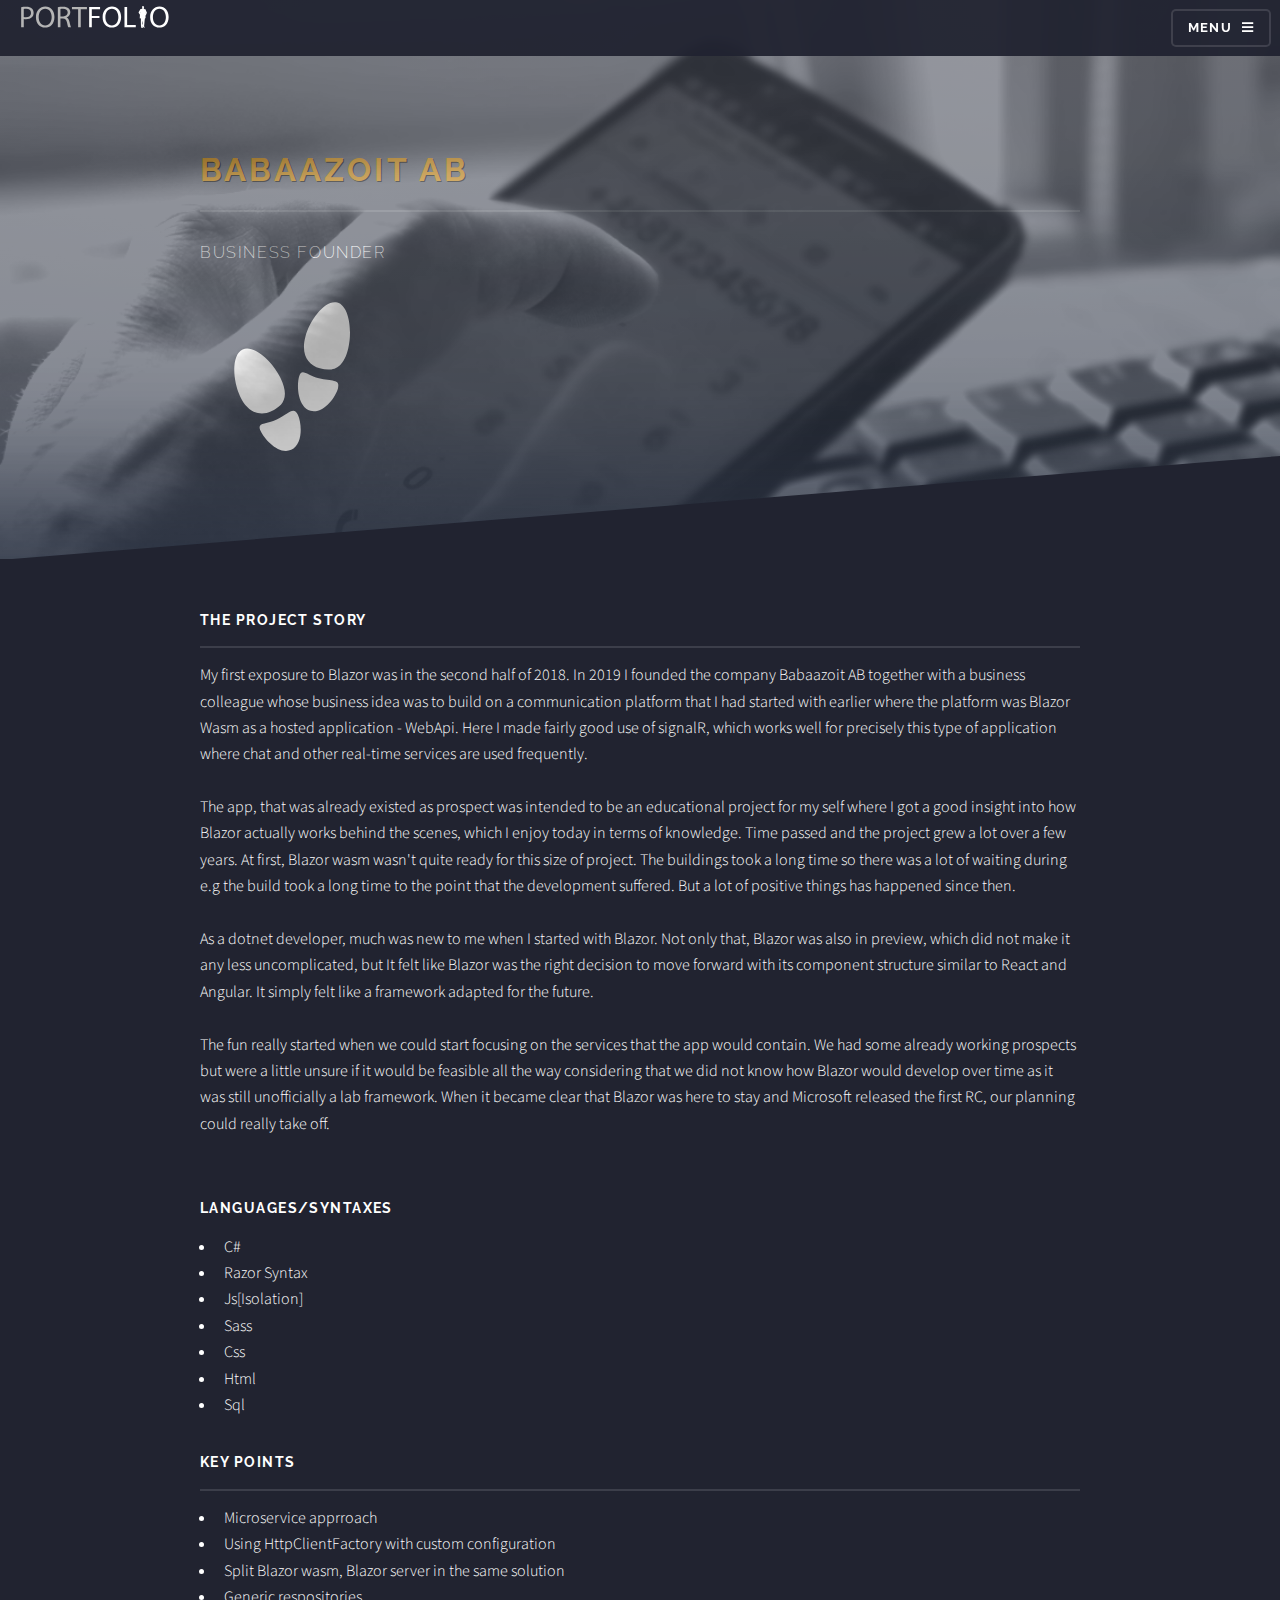
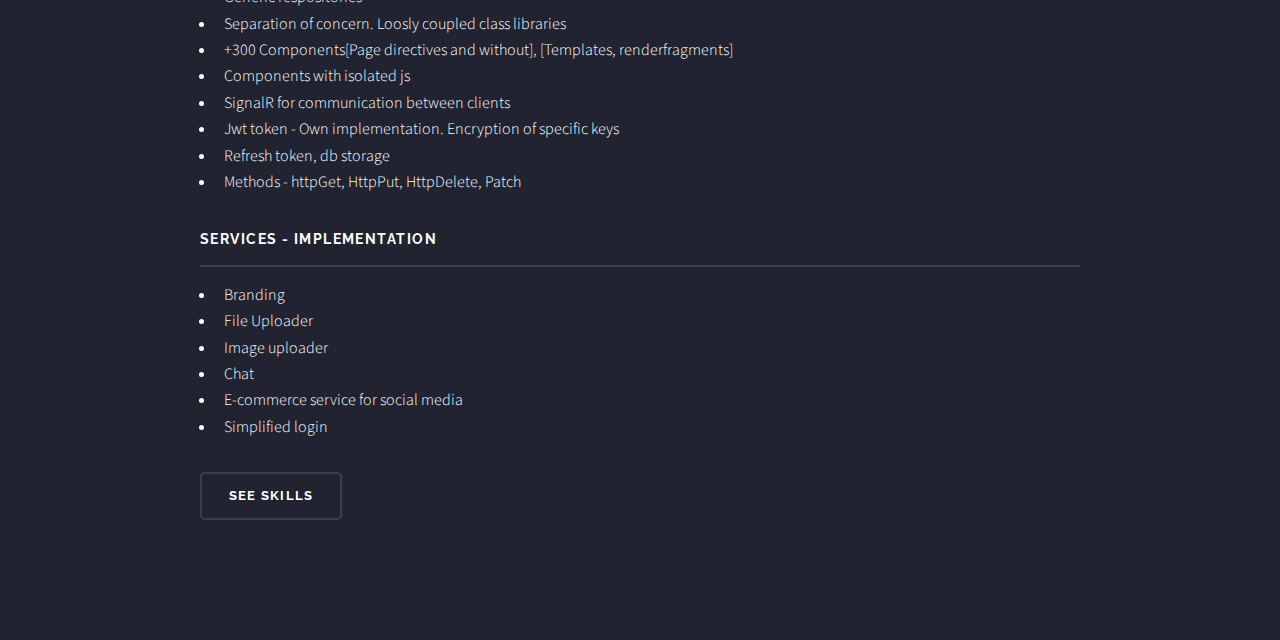
<file: babaazoitproject.html>
<!DOCTYPE html>
<!--
	Solid State by HTML5 UP
	html5up.net | @ajlkn
	Free for personal and commercial use under the CCA 3.0 license (html5up.net/license)
-->
<html>
  <head>
    <title>Mikael - Portfolio</title>
    <meta charset="utf-8" />
    <meta name="viewport" content="width=device-width, initial-scale=1, user-scalable=no" />
    <link rel="stylesheet" href="assets/css/main.css" />
    <link rel="stylesheet" href="assets/css/custom.css" /> 
    <noscript><link rel="stylesheet" href="assets/css/noscript.css" /></noscript>
  </head>
  <body class="is-preload">
    <!-- Page Wrapper -->
    <div id="page-wrapper">


      <div>
        <img class="img-bg" src="images/transparent-bg-p2.png" alt="mk image">
      </div>



      <!-- Header -->
      <header id="header">
        <a href="index.html"
          ><span><img src="images/svg/portfolio-icon.svg" /></span
        ></a>
        <nav>
          <a href="#menu">Menu</a>
        </nav>
      </header>

      <!-- Menu -->
      <nav id="menu">
        <div class="inner">
          <h2>Menu</h2>
          <ul class="links">
            <li><a href="index.html">Home</a></li>
            <li><a href="me.html">About me</a></li>
            <li><a href="skills.html">Skills</a></li>
            <li><a href="project100110.html">Asp.Net MVC project</a></li>
            <li><a href="project100111.html">Other projects</a></li>
            <li><a href="blzwasmproject.html">Blazor wasm project</a></li>
            <li><a href="contact.html">Contact</a></li>    
          </ul>
          <a href="#" class="close">Close</a>
        </div>
      </nav>

      <!-- Wrapper -->
      <section id="wrapper">
        <header>
          <div class="inner">
            <h2 class="accent-color">Babaazoit AB</h2>
            <p>Business founder</p>

			<img src="/images/svg/step-by-step-icon.svg">

          </div>



        </header>

        <!-- Content -->
        <div class="wrapper">
          <div class="inner">
            <section>
              <h3 class="major">The project story</h3>
              <p>
                My first exposure to Blazor was in the second half of 2018. In 2019 I founded the company Babaazoit AB together with a business colleague whose business 
                idea was to build on a communication platform that I had started with earlier where the platform was Blazor Wasm as a hosted application - WebApi. Here I made fairly good use of signalR, 
                which works well for precisely this type of application where chat and other real-time services are used frequently.<br/><br/>

                The app, that was already existed as prospect was intended to be an educational project for my self where I got a good insight into how Blazor actually works behind the scenes, 
                which I enjoy today in terms of knowledge. Time passed and the project grew a lot over a few years. At first, Blazor wasm wasn't quite ready for this size of project. 
                The buildings took a long time so there was a lot of waiting during e.g the build took a long time to the point that the development suffered. 
                But a lot of positive things has happened since then.<br/><br/>
                
                As a dotnet developer, much was new to me when I started with Blazor. Not only that, Blazor was also in preview, which did not make it any less uncomplicated, 
                but It felt like Blazor was the right decision to move forward with its component structure similar to React and Angular. It simply felt like a framework adapted for the future.<br/><br/>
                
                
                The fun really started when we could start focusing on the services that the app would contain. We had some already working prospects but were a little unsure if it 
                would be feasible all the way considering that we did not know how Blazor would develop over time as it was still unofficially a lab framework. 
                When it became clear that Blazor was here to stay and Microsoft released the first RC, our planning could really take off.<br/><br/>
                
              </p>
            </section>

            <section class="major">
              <h3>languages/Syntaxes</h3>
              
              <ul id="presLang">
              </ul>


            </section>


            <section>

              <h3 class="major">Key points</h3>

              <ul>

                <li>Microservice apprroach</li>
                <li>Using HttpClientFactory with custom configuration</li>
                <li>Split Blazor wasm, Blazor server in the same solution</li>
                <li>Generic respositories</li>
                <li>Separation of concern. Loosly coupled class libraries</li>
                <li>+300 Components[Page directives and without], [Templates, renderfragments]</li>
                <li>Components with isolated js</li>
                <li>SignalR for communication between clients</li>
                <li>Jwt token - Own implementation. Encryption of specific keys</li>
                <li>Refresh token, db storage</li>
                <li>Methods -  httpGet, HttpPut, HttpDelete, Patch</li>
              </ul>
            </section>

            <section>
              <h3 class="major">Services - Implementation</h3>


              <ul>
                <li>Branding</li>
                <li>File Uploader</li>
                <li>Image uploader</li>
                <li>Chat</li>
                <li>E-commerce service for social media</li>
                <li>Simplified login</li>
              </ul>

              <a href="skills.html" class="button">See skills</a>


            </section>
    </div>

    <!-- Scripts -->
    <script src="assets/js/jquery.min.js"></script>
    <script src="assets/js/jquery.scrollex.min.js"></script>
    <script src="assets/js/browser.min.js"></script>
    <script src="assets/js/breakpoints.min.js"></script>
    <script src="assets/js/util.js"></script>
    <script src="assets/js/main.js"></script>
    <script src="assets/js/custom.js"></script>
  </body>
</html>
</file>
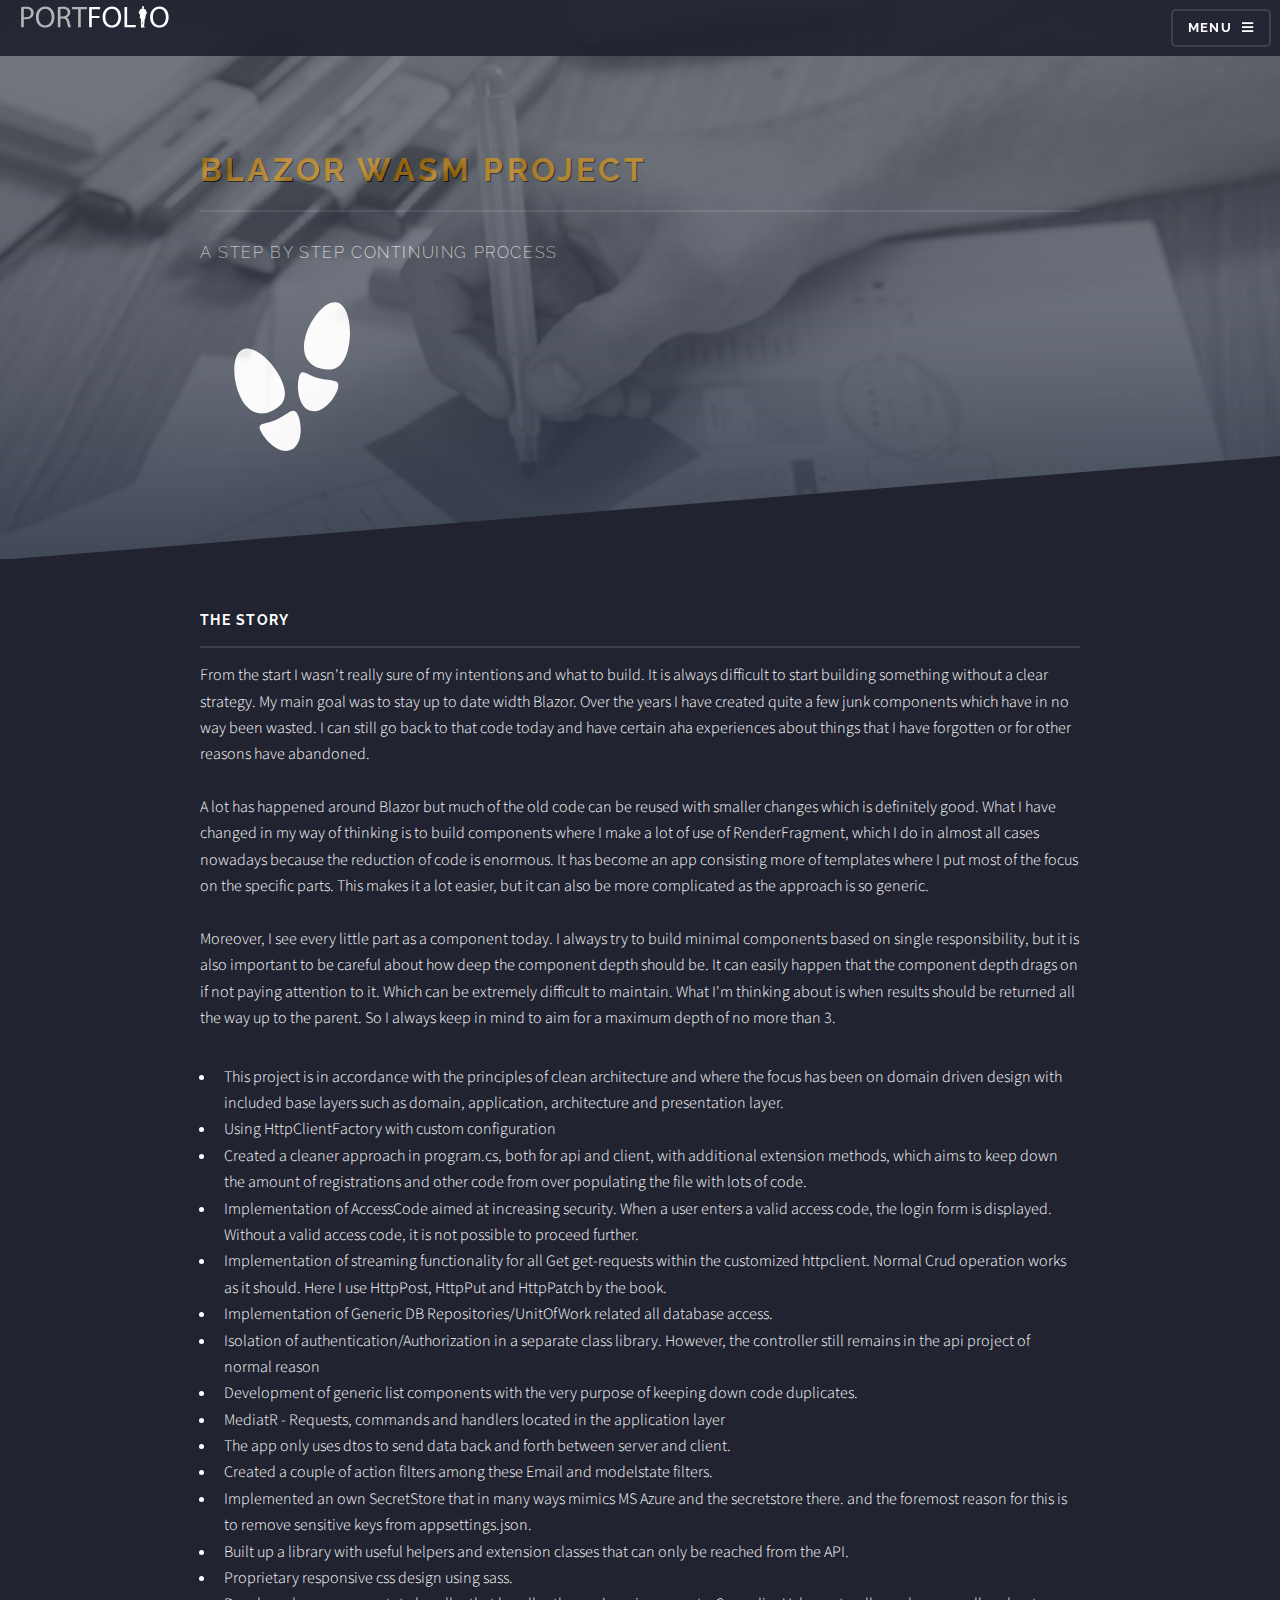
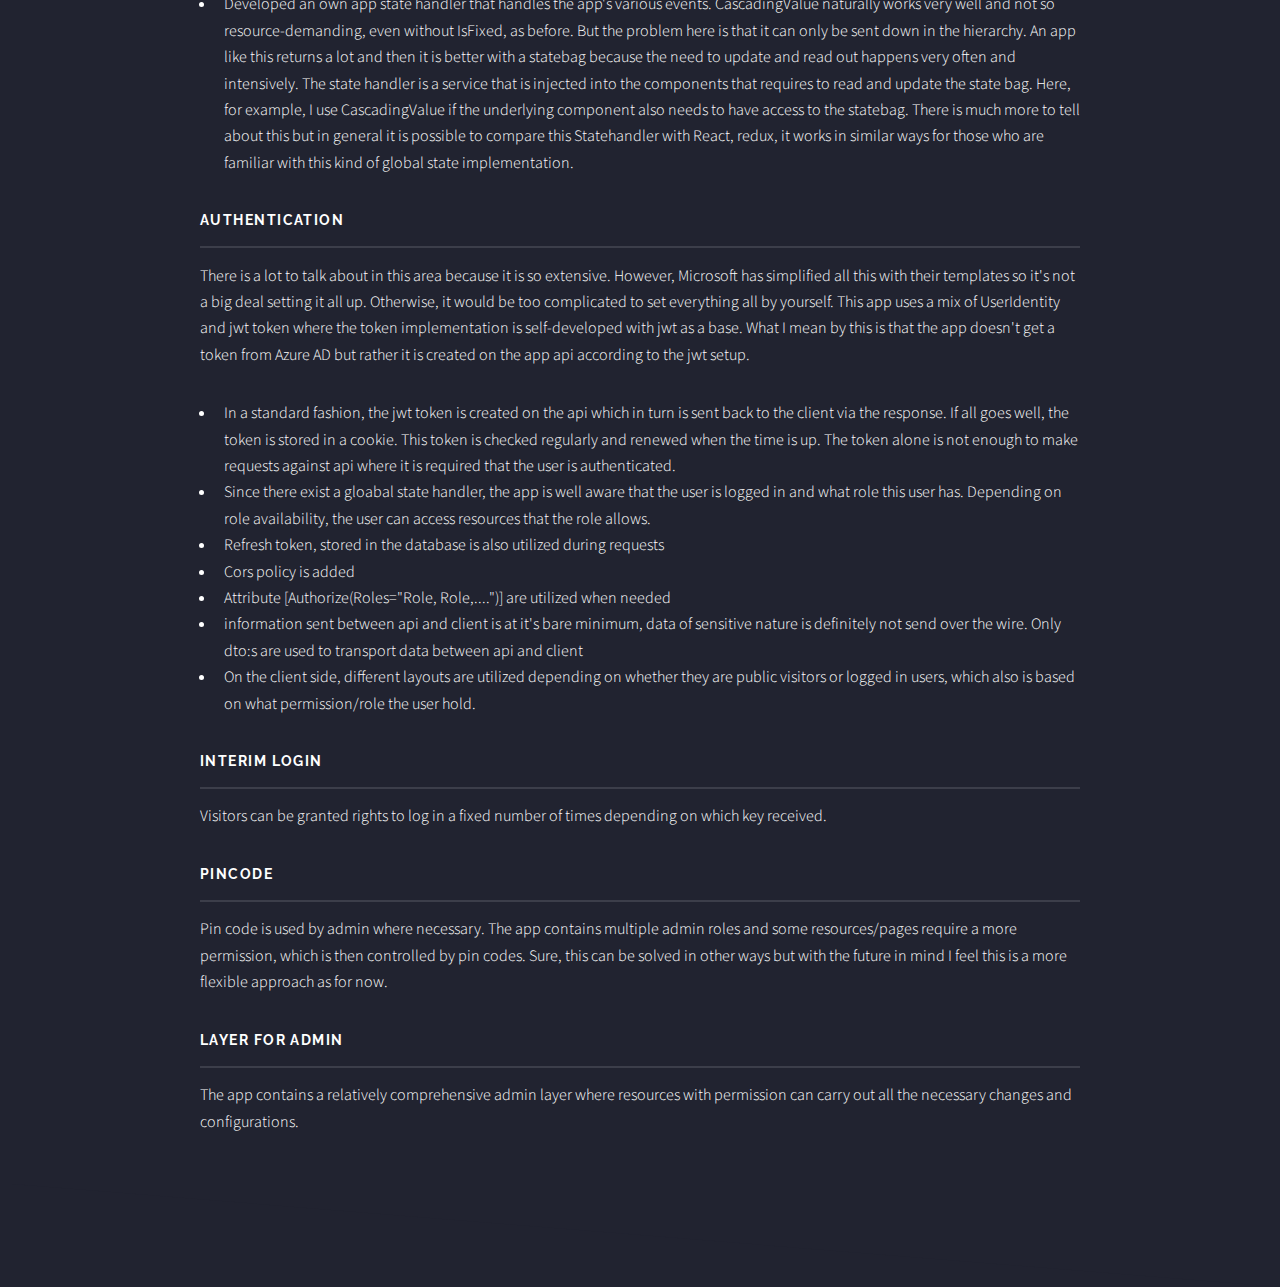
<file: blzwasmproject.html>
<!DOCTYPE html>
<!--
	Solid State by HTML5 UP
	html5up.net | @ajlkn
	Free for personal and commercial use under the CCA 3.0 license (html5up.net/license)
-->
<html>
  <head>
    <title>Mikael - Portfolio</title>
    <meta charset="utf-8" />
    <meta name="viewport" content="width=device-width, initial-scale=1, user-scalable=no" />
    <link rel="stylesheet" href="assets/css/main.css" />
    <link rel="stylesheet" href="assets/css/custom.css" /> 
    <noscript><link rel="stylesheet" href="assets/css/noscript.css" /></noscript>
  </head>
  <body class="is-preload">
    <!-- Page Wrapper -->
    <div id="page-wrapper">

      <div>
        <img class="img-bg" src="images/transparent-bg-p1.png" alt="mk image">
      </div>

      <!-- Header -->
      <header id="header">
        <a href="index.html"
          ><span><img src="images/svg/portfolio-icon.svg" /></span
        ></a>
        <nav>
          <a href="#menu">Menu</a>
        </nav>
      </header>

      <!-- Menu -->
      <nav id="menu">
        <div class="inner">
          <h2>Menu</h2>
          <ul class="links">
            <li><a href="index.html">Home</a></li>
            <li><a href="me.html">About me</a></li>
            <li><a href="skills.html">Skills</a></li>
            <li><a href="project100110.html">Asp.Net MVC project</a></li>
            <li><a href="babaazoitproject.html">Babaazoit project</a></li>>
            <li><a href="project100111.html">Other projects</a></li>
            <li><a href="contact.html">Contact</a></li>   
          </ul>
          <a href="#" class="close">Close</a>
        </div>
      </nav>



      <!-- Wrapper -->
      <section id="wrapper">
        <header>
          <div class="inner">
            <h2 class="accent-color">Blazor wasm project</h2>
            <p>A step by step continuing process</p>

			<img src="/images/svg/step-by-step-icon.svg">

          </div>



        </header>

        <!-- Content -->
        <div class="wrapper">
          <div class="inner">
            <section>
              <h3 class="major">The story</h3>
              <p>
                From the start I wasn't really sure of my intentions and what to build. It is always difficult to start building something without a clear strategy. My main goal was to stay up to date
                width Blazor. Over the years I have created quite a few junk components which have in no way been wasted. I can still go back to that code today and have certain aha experiences about
                things that I have forgotten or for other reasons have abandoned. <br /><br />

                A lot has happened around Blazor but much of the old code can be reused with smaller changes which is definitely good. What I have changed in my way of thinking is to build components
                where I make a lot of use of RenderFragment, which I do in almost all cases nowadays because the reduction of code is enormous. It has become an app consisting more of templates where
                I put most of the focus on the specific parts. This makes it a lot easier, but it can also be more complicated as the approach is so generic. <br /><br />

                Moreover, I see every little part as a component today. I always try to build minimal components based on single responsibility, but it is also important to be careful about how deep
                the component depth should be. It can easily happen that the component depth drags on if not paying attention to it. Which can be extremely difficult to maintain. What I'm thinking
                about is when results should be returned all the way up to the parent. So I always keep in mind to aim for a maximum depth of no more than 3.
              </p>
            </section>

            <section>
              <ul>

                <li>This project is in accordance with the principles of clean architecture and where the focus has been 
                  on domain driven design with included base layers such as domain, application, architecture and presentation layer.
                </li>

                <li>Using HttpClientFactory with custom configuration</li>
                <li>
                  Created a cleaner approach in program.cs, both for api and client, with additional extension methods, which aims to keep down the amount of registrations and other code from over
                  populating the file with lots of code. 
                </li>

                <li>
                  Implementation of AccessCode aimed at increasing security. When a user enters a valid access code, the login form is displayed. Without a valid access code, it is not possible to
                  proceed further.
                </li>
                <li>
                  Implementation of streaming functionality for all Get get-requests within the customized httpclient. Normal Crud operation works as it should. Here I use HttpPost, HttpPut and
                  HttpPatch by the book.
                </li>
                <li>Implementation of Generic DB Repositories/UnitOfWork related all database access.</li>
                <li>Isolation of authentication/Authorization in a separate class library. However, the controller still remains in the api project of normal reason</li>
                <li>Development of generic list components with the very purpose of keeping down code duplicates.</li>
                <li>MediatR - Requests, commands and handlers located in the application layer</li>
                <li>The app only uses dtos to send data back and forth between server and client.</li>
                <li>Created a couple of action filters among these Email and modelstate filters.</li>
                <li>Implemented an own SecretStore that in many ways mimics MS Azure and the secretstore there. and the foremost reason for this is to remove sensitive keys from appsettings.json.</li>
                <li>Built up a library with useful helpers and extension classes that can only be reached from the API.</li>
                <li>Proprietary responsive css design using sass.</li>
                <li>
                  Developed an own app state handler that handles the app's various events. CascadingValue naturally works very well and not so resource-demanding, even without IsFixed, as before. But
                  the problem here is that it can only be sent down in the hierarchy. An app like this returns a lot and then it is better with a statebag because the need to update and read out
                  happens very often and intensively. The state handler is a service that is injected into the components that requires to read and update the state bag. Here, for example, I use
                  CascadingValue if the underlying component also needs to have access to the statebag. There is much more to tell about this but in general it is possible to compare this Statehandler
                  with React, redux, it works in similar ways for those who are familiar with this kind of global state implementation.
                </li>
              </ul>
            </section>

            <section>
              <h3 class="major">Authentication</h3>
              <p>
                There is a lot to talk about in this area because it is so extensive. However, Microsoft has simplified all this with their templates so it's not a big deal setting it all up.
                Otherwise, it would be too complicated to set everything all by yourself. This app uses a mix of UserIdentity and jwt token where the token implementation is self-developed with jwt as
                a base. What I mean by this is that the app doesn't get a token from Azure AD but rather it is created on the app api according to the jwt setup.
              </p>

              <ul>
                <li>
                  In a standard fashion, the jwt token is created on the api which in turn is sent back to the client via the response. If all goes well, the token is stored in a cookie. This token is
                  checked regularly and renewed when the time is up. The token alone is not enough to make requests against api where it is required that the user is authenticated.
                </li>
                <li>
                  Since there exist a gloabal state handler, the app is well aware that the user is logged in and what role this user has. Depending on role availability, the user can access resources
                  that the role allows.
                </li>
                <li>Refresh token, stored in the database is also utilized during requests</li>
                <li>Cors policy is added</li>
                <li>Attribute [Authorize(Roles="Role, Role,....")] are utilized when needed</li>
                <li>
                  information sent between api and client is at it's bare minimum, data of sensitive nature is definitely not send over the wire. Only dto:s are used to transport data between api and
                  client
                </li>
                <li>On the client side, different layouts are utilized depending on whether they are public visitors or logged in users, which also is based on what permission/role the user hold.</li>
              </ul>
            </section>


            <section id="interim_impl">

              <h3 class="major">Interim login</h3>

              <p>Visitors can be granted rights to log in a fixed number of times depending on which key received. </p>

            </section>

            <section id="pincode_impl">

              <h3 class="major">pincode</h3>

              <p>Pin code is used by admin where necessary. The app contains multiple admin roles and some resources/pages require a 
                more permission, which is then controlled by pin codes. Sure, this can be solved in other ways but with the future in
                 mind I feel this is a more flexible approach as for now.
              </p>

            </section>


            <section id="admin_impl">

              <h3 class="major">Layer for admin</h3>

              <p>The app contains a relatively comprehensive admin layer where resources with permission can carry out all the 
                necessary changes and configurations.
              </p>

            </section>


    </div>

    <!-- Scripts -->
    <script src="assets/js/jquery.min.js"></script>
    <script src="assets/js/jquery.scrollex.min.js"></script>
    <script src="assets/js/browser.min.js"></script>
    <script src="assets/js/breakpoints.min.js"></script>
    <script src="assets/js/util.js"></script>
    <script src="assets/js/main.js"></script>
  </body>
</html>
</file>
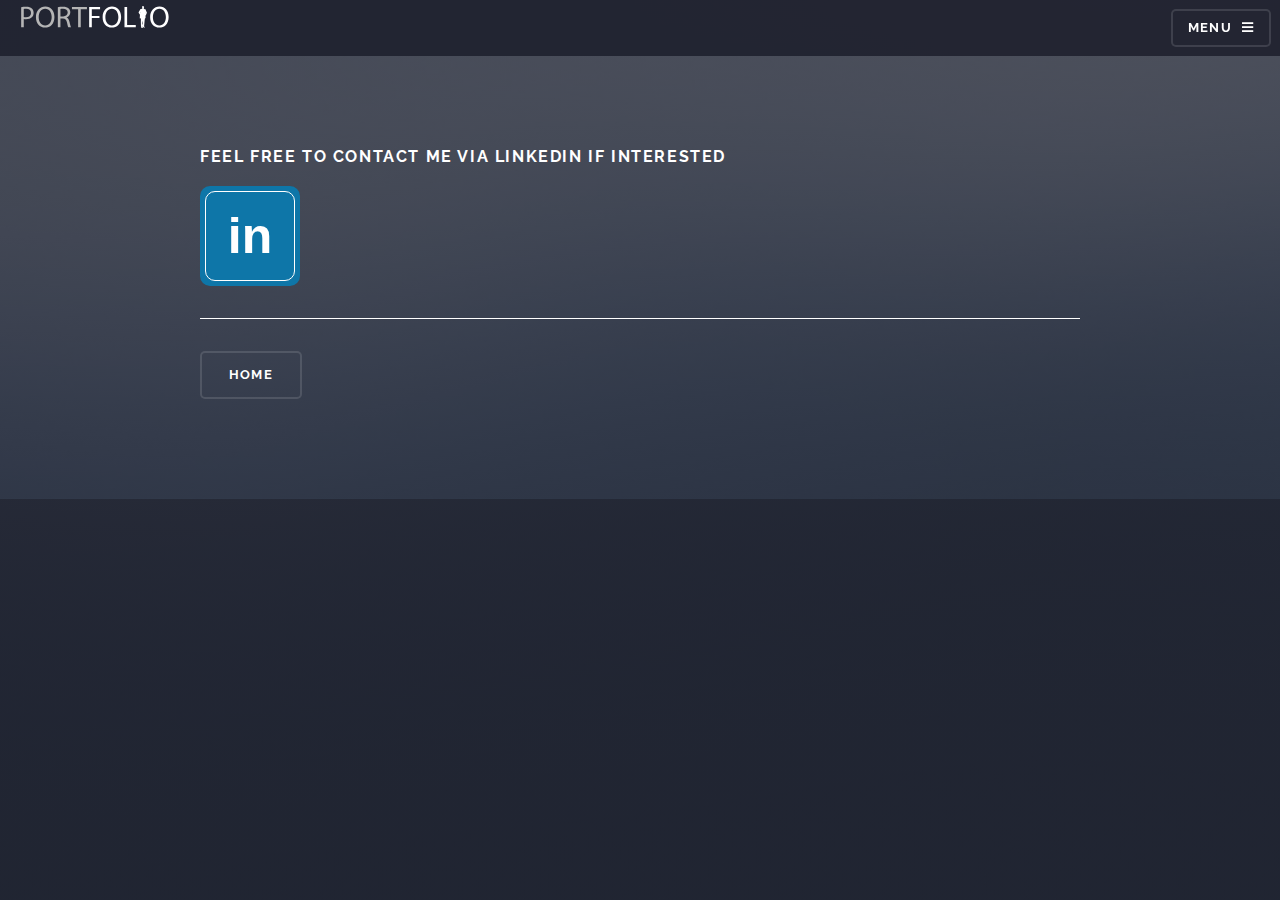
<file: contact.html>
<!DOCTYPE html>
<!--
	Solid State by HTML5 UP
	html5up.net | @ajlkn
	Free for personal and commercial use under the CCA 3.0 license (html5up.net/license)
-->
<html>
  <head>
    <title>Mikael - Portfolio</title>
    <meta charset="utf-8" />
    <meta name="viewport" content="width=device-width, initial-scale=1, user-scalable=no" />
    <link rel="stylesheet" href="assets/css/main.css" />
    <link rel="stylesheet" href="assets/css/custom.css" />
    <link rel="stylesheet" href="assets/css/linkedinstyle.css" />
    <noscript><link rel="stylesheet" href="assets/css/noscript.css" /></noscript>
  </head>
  <body class="is-preload">
    <!-- Page Wrapper -->
    <div id="page-wrapper">
      <!-- Header -->
      <header id="header">
        <a href="index.html"
          ><span><img src="images/svg/portfolio-icon.svg" /></span
        ></a>
        <nav>
          <a href="#menu">Menu</a>
        </nav>
      </header>

      <!-- Menu -->
      <nav id="menu">
        <div class="inner">
          <h2>Menu</h2>
          <ul class="links">
            <li><a href="index.html">Home</a></li>
            <li><a href="blzwasmproject.html">Blazor wasm project</a></li>
            <li><a href="project100110.html">Asp,Net MVC project</a></li>
          </ul>
          <a href="#" class="close">Close</a>
        </div>
      </nav>

      <!-- Wrapper -->
      <section id="wrapper">
        <header>
          <div class="inner">
            <h1>Feel free to contact me via linkedin if interested</h1>

            <div class="linkedin-main flex-settings brd-radius-anim">
              <div class="inner flex-settings brd-radius-anim">
                <a href="https://www.linkedin.com/in/mikael-kleveng%C3%A5rd/" target="_blank">in</a>
              </div>
            </div>
            <section id="skillpresid" class="m-top-2">
              <div class="line-light m-top-2"></div>

              <a href="index.html" class="button m-top-2">Home</a>
            </section>
          </div>
        </header>
      </section>

      <!-- Footer -->
    </div>

    <!-- Scripts -->
    <script src="assets/js/jquery.min.js"></script>
    <script src="assets/js/jquery.scrollex.min.js"></script>
    <script src="assets/js/browser.min.js"></script>
    <script src="assets/js/breakpoints.min.js"></script>
    <script src="assets/js/util.js"></script>
    <script src="assets/js/main.js"></script>
  </body>
</html>
</file>
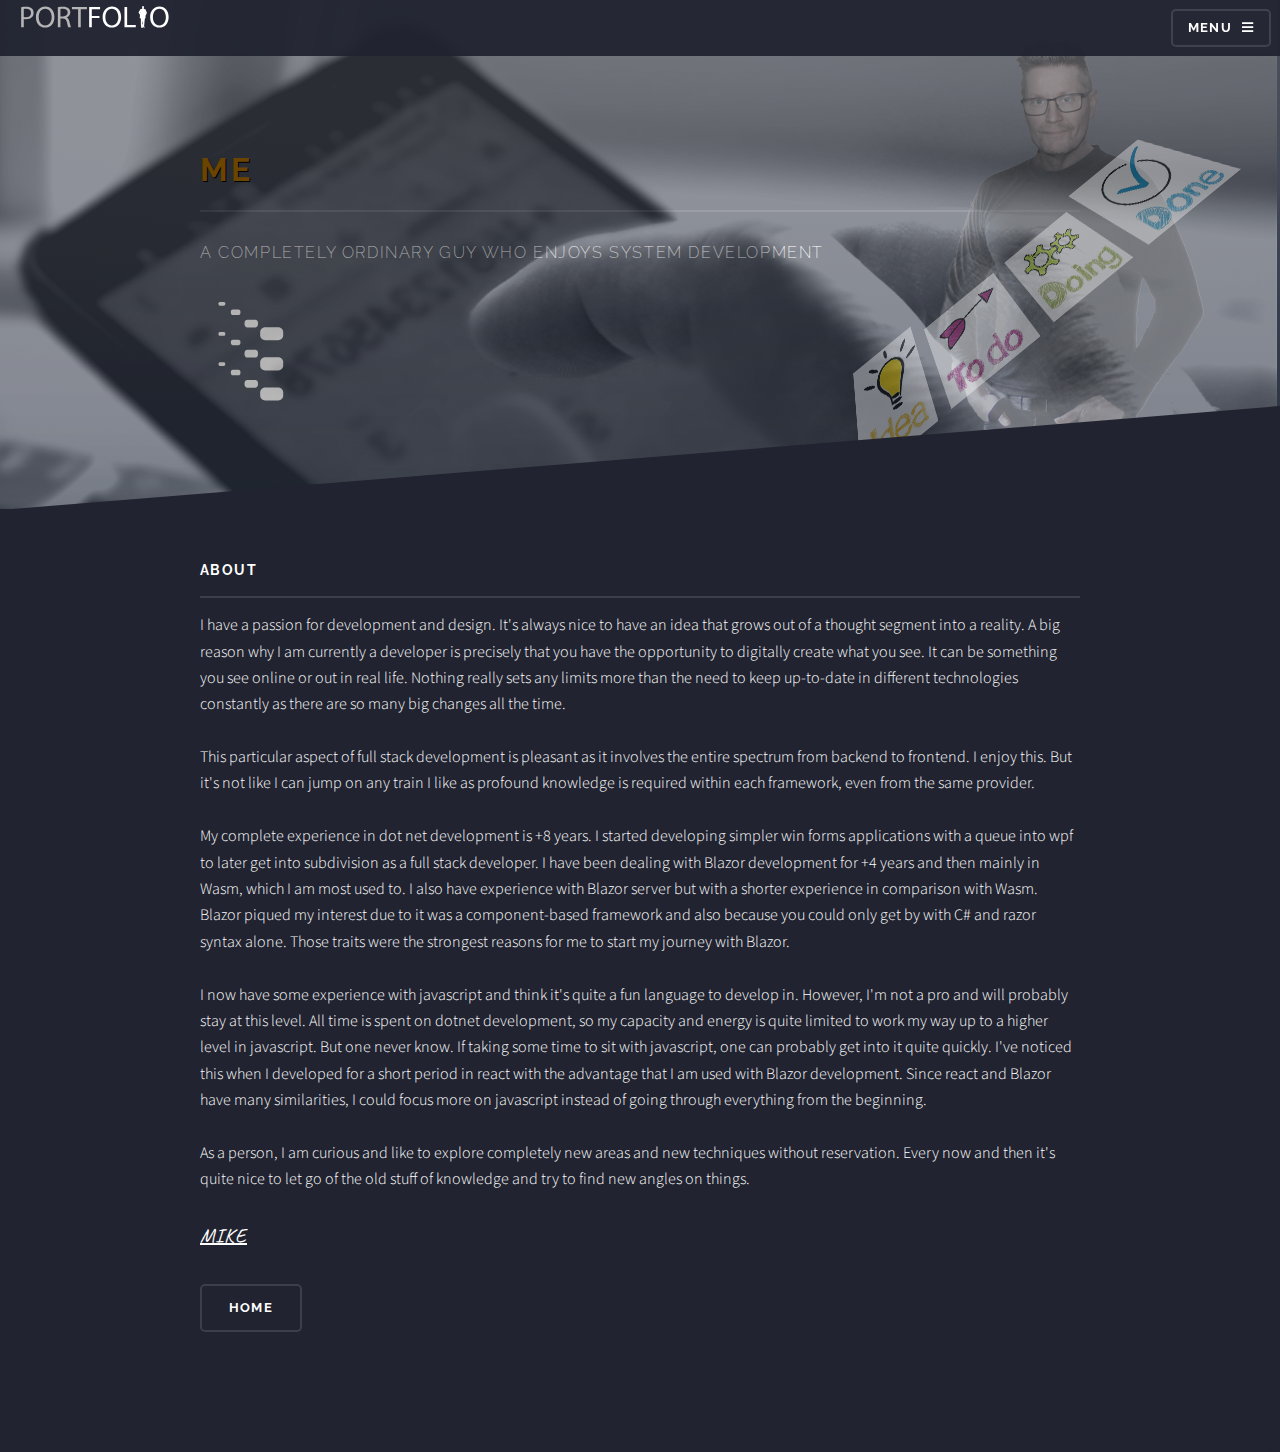
<file: me.html>
<!DOCTYPE html>
<!--
	Solid State by HTML5 UP
	html5up.net | @ajlkn
	Free for personal and commercial use under the CCA 3.0 license (html5up.net/license)
-->
<html>
  <head>
    <title>Mikael - Portfolio</title>
    <meta charset="utf-8" />
    <meta name="viewport" content="width=device-width, initial-scale=1, user-scalable=no" />
    <link rel="stylesheet" href="assets/css/main.css" />
    <link rel="stylesheet" href="assets/css/custom.css" />
    <noscript><link rel="stylesheet" href="assets/css/noscript.css" /></noscript>
  </head>
  <body class="is-preload">
    <!-- Page Wrapper -->
    <div id="page-wrapper">


      <div>
        <img class="img-bg" src="images/transparent-bg-p3.png" alt="mk image">
      </div>

      <!-- Header -->
      <header id="header">
        <a href="index.html"
          ><span><img src="images/svg/portfolio-icon.svg" /></span
        ></a>
        <nav>
          <a href="#menu">Menu</a>
        </nav>
      </header>



      <!-- Menu -->
      <nav id="menu">
        <div class="inner">
          <h2>Menu</h2>
          <ul class="links">
            <li><a href="index.html">Home</a></li>
            <li><a href="skills.html">Skills</a></li>
            <li><a href="blzwasmproject.html">Blazor wasm project</a></li>
            <li><a href="babaazoitproject.html">Babaazoit project</a></li>
            <li><a href="project100110.html">Asp.Net MVC project</a></li>
            <li><a href="contact.html">Contact</a></li>   
          </ul>
          <a href="#" class="close">Close</a>
        </div>
      </nav>

      <!-- Wrapper -->
      <section id="wrapper">
        <header>
          <div class="inner">

            <h2 class="accent-color">Me</h2>
            <p>A completely ordinary guy who enjoys system development</p>

			<img src="/images/svg/netdev-icon.svg">

          </div>
        </header>




        <!-- Content -->
        <div class="wrapper">
          <div class="inner">
            <section>
              <h3 class="major">About</h3>
              <p>
                I have a passion for development and design. It's always nice to have an idea that grows out of a thought segment into a reality. 
                A big reason why I am currently a developer is precisely that you have the opportunity to digitally create what you see. 
                It can be something you see online or out in real life. Nothing really sets any limits more than the need to keep up-to-date in 
                different technologies constantly as there are so many big changes all the time.<br/><br/>
                
                This particular aspect of full stack development is pleasant as it involves the entire spectrum from backend to frontend. 
                I enjoy this. But it's not like I can jump on any train I like as profound knowledge is required 
                within each framework, even from the same provider.<br/><br/>
                
                
                My complete experience in dot net development is +8 years. I started developing simpler win forms applications with a queue into wpf to later 
                get into subdivision as a full stack developer. I have been dealing with Blazor development for +4 years and then mainly in Wasm, which I am most used to. 
                I also have experience with Blazor server but with a shorter experience in comparison with Wasm. Blazor piqued my interest due to it was a component-based 
                framework and also because you could only get by with C# and razor syntax alone. Those traits were the strongest reasons for me to start my journey with Blazor.<br/><br/>
                
                
                I now have some experience with javascript and think it's quite a fun language to develop in. 
                However, I'm not a pro and will probably stay at this level. All time is spent on dotnet development, 
                so my capacity and energy is quite limited to work my way up to a higher level in javascript. But one never know. 
                If taking some time to sit with javascript, one can probably get into it quite quickly. 
                I've noticed this when I developed for a short period in react with the advantage that I am used with Blazor development.  
                Since react and Blazor have many similarities, I could focus more on javascript instead of going through everything from the beginning.
                <br/><br>
                
                As a person, I am curious and like to explore completely new areas and new techniques without reservation. 
                Every now and then it's quite nice to let go of the old stuff of knowledge and try to find new angles on things.

                <br/><br/>
                <span class="fs-signature">Mike</span>
              </p>


              <a href="index.html" class="button">Home</a>

            </section>
    </div>

    <!-- Scripts -->
    <script src="assets/js/jquery.min.js"></script>
    <script src="assets/js/jquery.scrollex.min.js"></script>
    <script src="assets/js/browser.min.js"></script>
    <script src="assets/js/breakpoints.min.js"></script>
    <script src="assets/js/util.js"></script>
    <script src="assets/js/main.js"></script>
  </body>
</html>
</file>
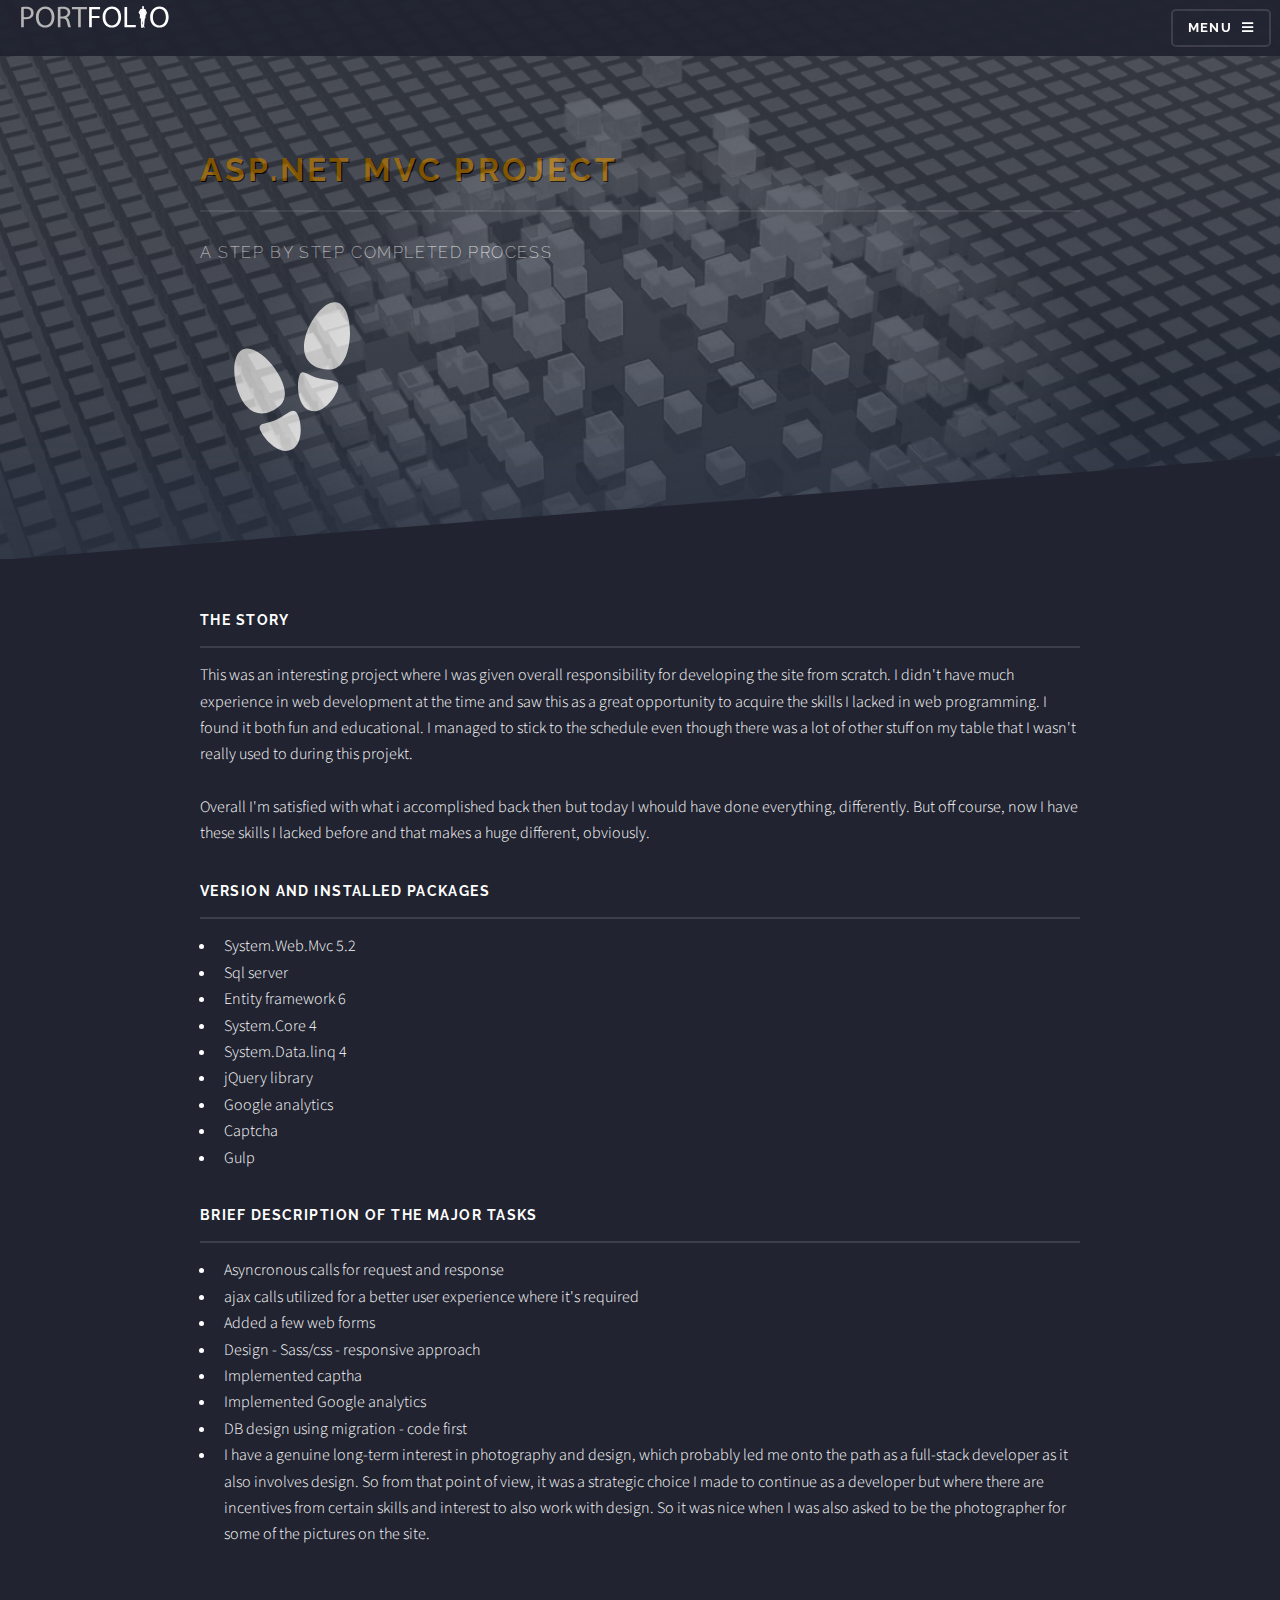
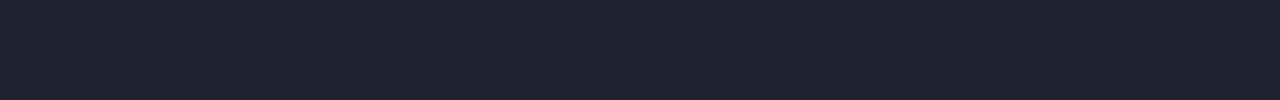
<file: project100110.html>
<!DOCTYPE html>
<!--
	Solid State by HTML5 UP
	html5up.net | @ajlkn
	Free for personal and commercial use under the CCA 3.0 license (html5up.net/license)
-->
<html>
  <head>
    <title>Mikael - Portfolio</title>
    <meta charset="utf-8" />
    <meta name="viewport" content="width=device-width, initial-scale=1, user-scalable=no" />
    <link rel="stylesheet" href="assets/css/main.css" />
    <link rel="stylesheet" href="assets/css/custom.css" />

    <noscript><link rel="stylesheet" href="assets/css/noscript.css" /></noscript>
  </head>
  <body class="is-preload">
    <!-- Page Wrapper -->
    <div id="page-wrapper">

      <div>
        <img class="img-bg" src="images/transparent-bg-p5.png" alt="mk image">
      </div>



      <!-- Header -->
      <header id="header">
        <a href="index.html"
          ><span><img src="images/svg/portfolio-icon.svg" /></span
        ></a>
        <nav>
          <a href="#menu">Menu</a>
        </nav>
      </header>

      <!-- Menu -->
      <nav id="menu">
        <div class="inner">
          <h2>Menu</h2>
          <ul class="links">
            <li><a href="index.html">Home</a></li>
            <li><a href="me.html">About me</a></li>
            <li><a href="skills.html">Skills</a></li>
            <li><a href="blzwasmproject.html">Blazor wasm project</a></li>
            <li><a href="babaazoitproject.html">Babaazoit project</a></li>
            <li><a href="project100111.html">Other projects</a></li>
            <li><a href="contact.html">Contact</a></li>   
          </ul>
          <a href="#" class="close">Close</a>
        </div>
      </nav>

      <!-- Wrapper -->
      <section id="wrapper">
        <header>
          <div class="inner">
            <h2 class="accent-color">Asp.Net Mvc project</h2>
            <p>A step by step completed process</p>

			<img src="/images/svg/step-by-step-icon.svg">

          </div>



        </header>

        <!-- Content -->
        <div class="wrapper">
          <div class="inner">
            <section>
              <h3 class="major">The story</h3>
              <p>
                This was an interesting project where I was given overall responsibility for developing the site from scratch. 
                I didn't have much experience in web development at the time and saw this as a great opportunity to acquire 
                the skills I lacked in web programming. I found it both fun and educational. I managed to stick to the schedule 
                even though there was a lot of other stuff on my table that I wasn't really used to during this projekt. <br/><br/>

                Overall I'm satisfied with what i accomplished back then but today I whould have done everything, differently.
                 But off course, now I have these skills I lacked before and that makes a huge different, obviously.               
              </p>
            </section>

            <section>

              <h3 class="major">Version and installed packages</h3>

              <ul>
                <li>System.Web.Mvc 5.2</li>
                <li>Sql server</li>
                <li>Entity framework 6</li>
                <li>System.Core 4</li>
                <li>System.Data.linq 4</li>
                <li>jQuery library</li>
                <li>Google analytics</li>
                <li>Captcha</li>
                <li>Gulp</li>
              </ul>
            </section>


            <section>

              <h3 class="major">Brief description of the major tasks</h3>


              <ul>
                <li>Asyncronous calls for request and response</li>
                <li>ajax calls utilized for a better user experience where it's required</li>
                <li>Added a few web forms</li>
                <li>Design - Sass/css - responsive approach</li>
                <li>Implemented captha</li>
                <li>Implemented Google analytics</li>
                <li>DB design using migration - code first</li>

                <li>
                  I have a genuine long-term interest in photography and design, which probably led me onto the path as a 
                  full-stack developer as it also involves design. So from that point of view, it was a strategic choice I made 
                  to continue as a developer but where there are incentives from certain skills and interest to also work with design. 
                  So it was nice when I was also asked to be the photographer for some of the pictures on the site.
                </li>


              </ul>
            </section>
    </div>

    <!-- Scripts -->
    <script src="assets/js/jquery.min.js"></script>
    <script src="assets/js/jquery.scrollex.min.js"></script>
    <script src="assets/js/browser.min.js"></script>
    <script src="assets/js/breakpoints.min.js"></script>
    <script src="assets/js/util.js"></script>
    <script src="assets/js/main.js"></script>
  </body>
</html>
</file>
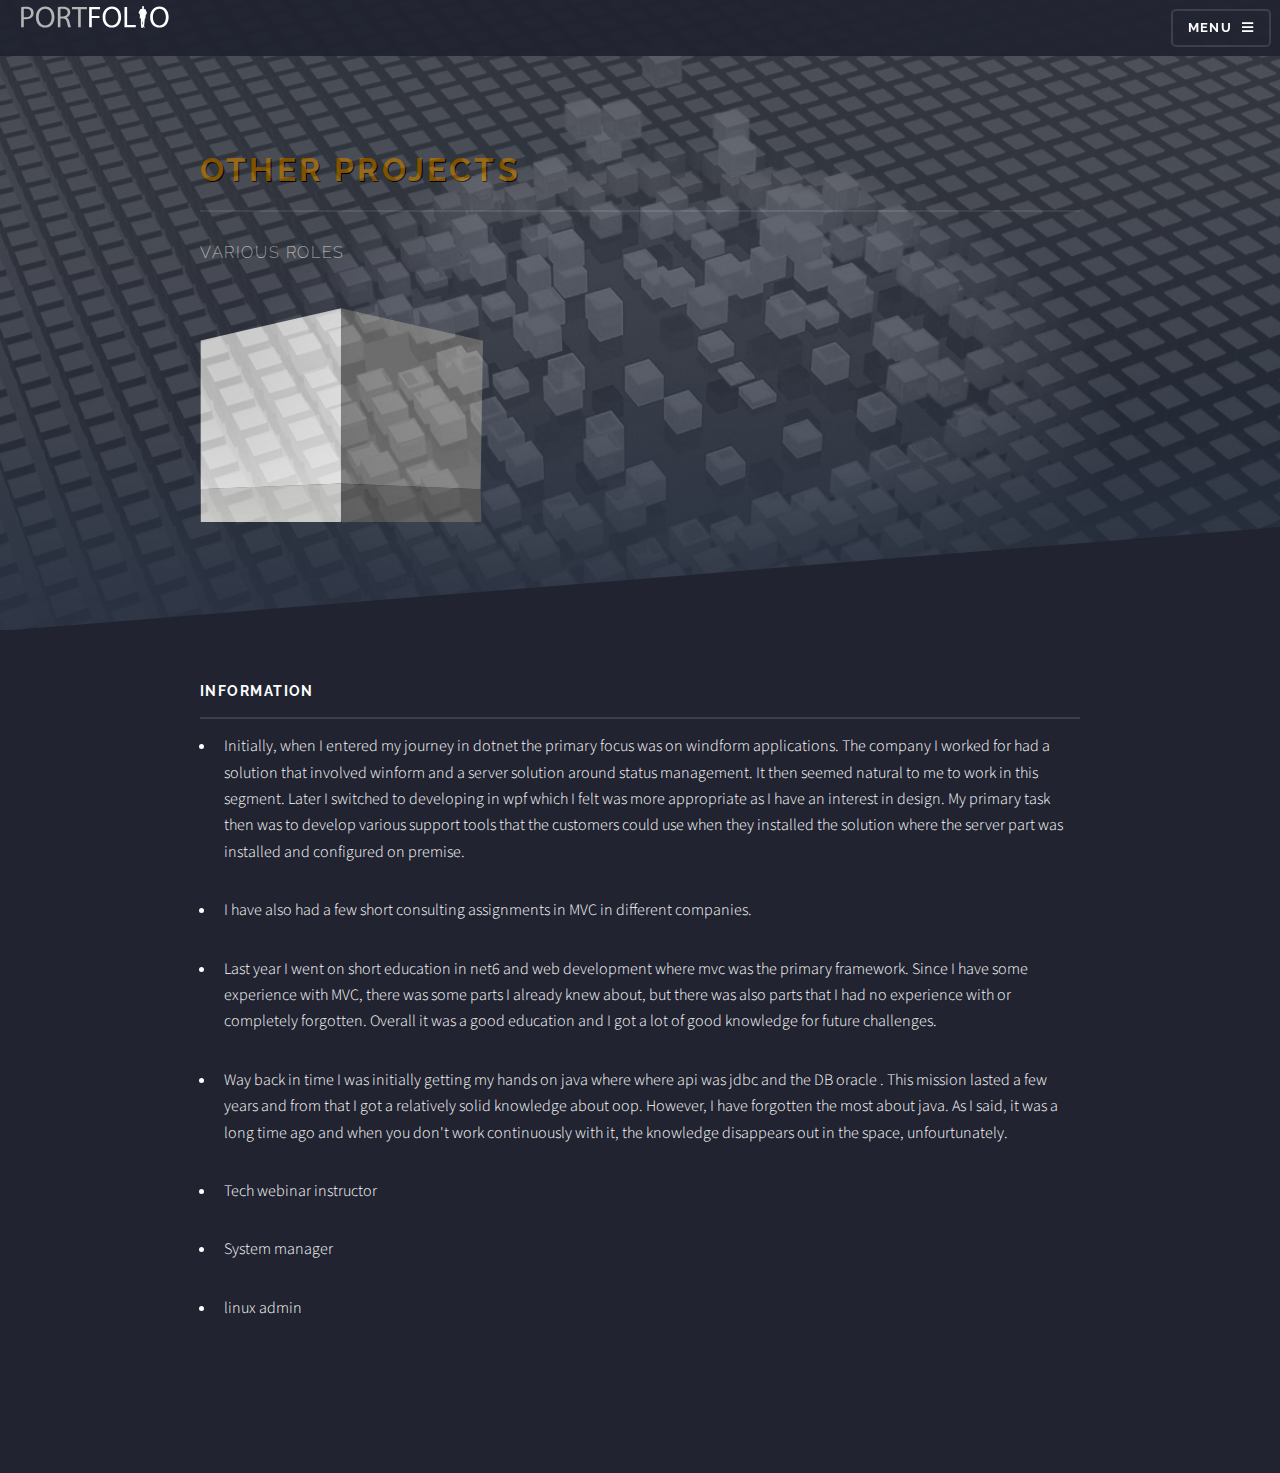
<file: project100111.html>
<!DOCTYPE html>
<!--
	Solid State by HTML5 UP
	html5up.net | @ajlkn
	Free for personal and commercial use under the CCA 3.0 license (html5up.net/license)
-->
<html>
  <head>
    <title>Mikael - Portfolio</title>
    <meta charset="utf-8" />
    <meta name="viewport" content="width=device-width, initial-scale=1, user-scalable=no" />
    <link rel="stylesheet" href="assets/css/main.css" />
    <link rel="stylesheet" href="assets/css/custom.css" />
    <noscript><link rel="stylesheet" href="assets/css/noscript.css" /></noscript>
  </head>
  <body class="is-preload">

    <div>
      <img class="img-bg" src="images/transparent-bg-p5.png" alt="mk image">
    </div>



    <!-- Page Wrapper -->
    <div id="page-wrapper">
      <!-- Header -->
      <header id="header">
        <a href="index.html"
          ><span><img src="images/svg/portfolio-icon.svg" /></span
        ></a>
        <nav>
          <a href="#menu">Menu</a>
        </nav>
      </header>

      <!-- Menu -->
      <nav id="menu">
        <div class="inner">
          <h2>Menu</h2>
          <ul class="links">
            <li><a href="index.html">Home</a></li>
            <li><a href="me.html">About me</a></li>
            <li><a href="skills.html">Skills</a></li>
            <li><a href="blzwasmproject.html">Blazor wasm project</a></li>
            <li><a href="babaazoitproject.html">Babaazoit project</a></li>
            <li><a href="project100110.html">Asp,Net MVC project</a></li>
            <li><a href="contact.html">Contact</a></li>   

          </ul>
          <a href="#" class="close">Close</a>
        </div>
      </nav>

      <!-- Wrapper -->
      <section id="wrapper">
        <header>
          <div class="inner">
            <h2 class="accent-color">Other projects</h2>
            <p>Various roles</p>

			<img src="/images/svg/3dcube.svg">

          </div>



        </header>

        <!-- Content -->
        <div class="wrapper">
          <div class="inner">
            <section>
              <h3 class="major">Information</h3>
              <ul>

                <li >
                  Initially, when I entered my journey in dotnet the primary focus was on windform applications. 
                  The company I worked for had a solution that involved winform and a server solution around status management. It then seemed natural to me to work in this segment. Later I switched to developing in wpf which I felt was more appropriate as I have an interest in design.
                  My primary task then was to develop various support tools that the customers could use when they installed the solution where the server part was installed and configured on premise.
                </li>

                <li class="m-top-2">I have also had a few short consulting assignments in MVC in different companies.</li>
                
                <li class="m-top-2">Last year I went on short education in net6 and web development where mvc was the primary framework. Since I have some experience with MVC, there was some parts I already knew about, but there was also parts that I had no experience with or completely forgotten. Overall it was a good education and I got a lot of good knowledge for future challenges.</li>

                <li class="m-top-2">
                  Way back in time I was initially getting my hands on java where where api was jdbc and the DB oracle . This mission lasted a few years and from that I got a relatively solid knowledge about oop. 
                  However, I have forgotten the most about java. As I said, it was a long time ago and when you don't work continuously with it, the knowledge disappears out in the space, unfourtunately.
                </li>

                <li class="m-top-2">Tech webinar instructor</li>
                <li class="m-top-2">System manager</li>
                <li class="m-top-2">linux admin </li>
           
              </ul>
            </section>

            
    </div>

    <!-- Scripts -->
    <script src="assets/js/jquery.min.js"></script>
    <script src="assets/js/jquery.scrollex.min.js"></script>
    <script src="assets/js/browser.min.js"></script>
    <script src="assets/js/breakpoints.min.js"></script>
    <script src="assets/js/util.js"></script>
    <script src="assets/js/main.js"></script>
  </body>
</html>
</file>
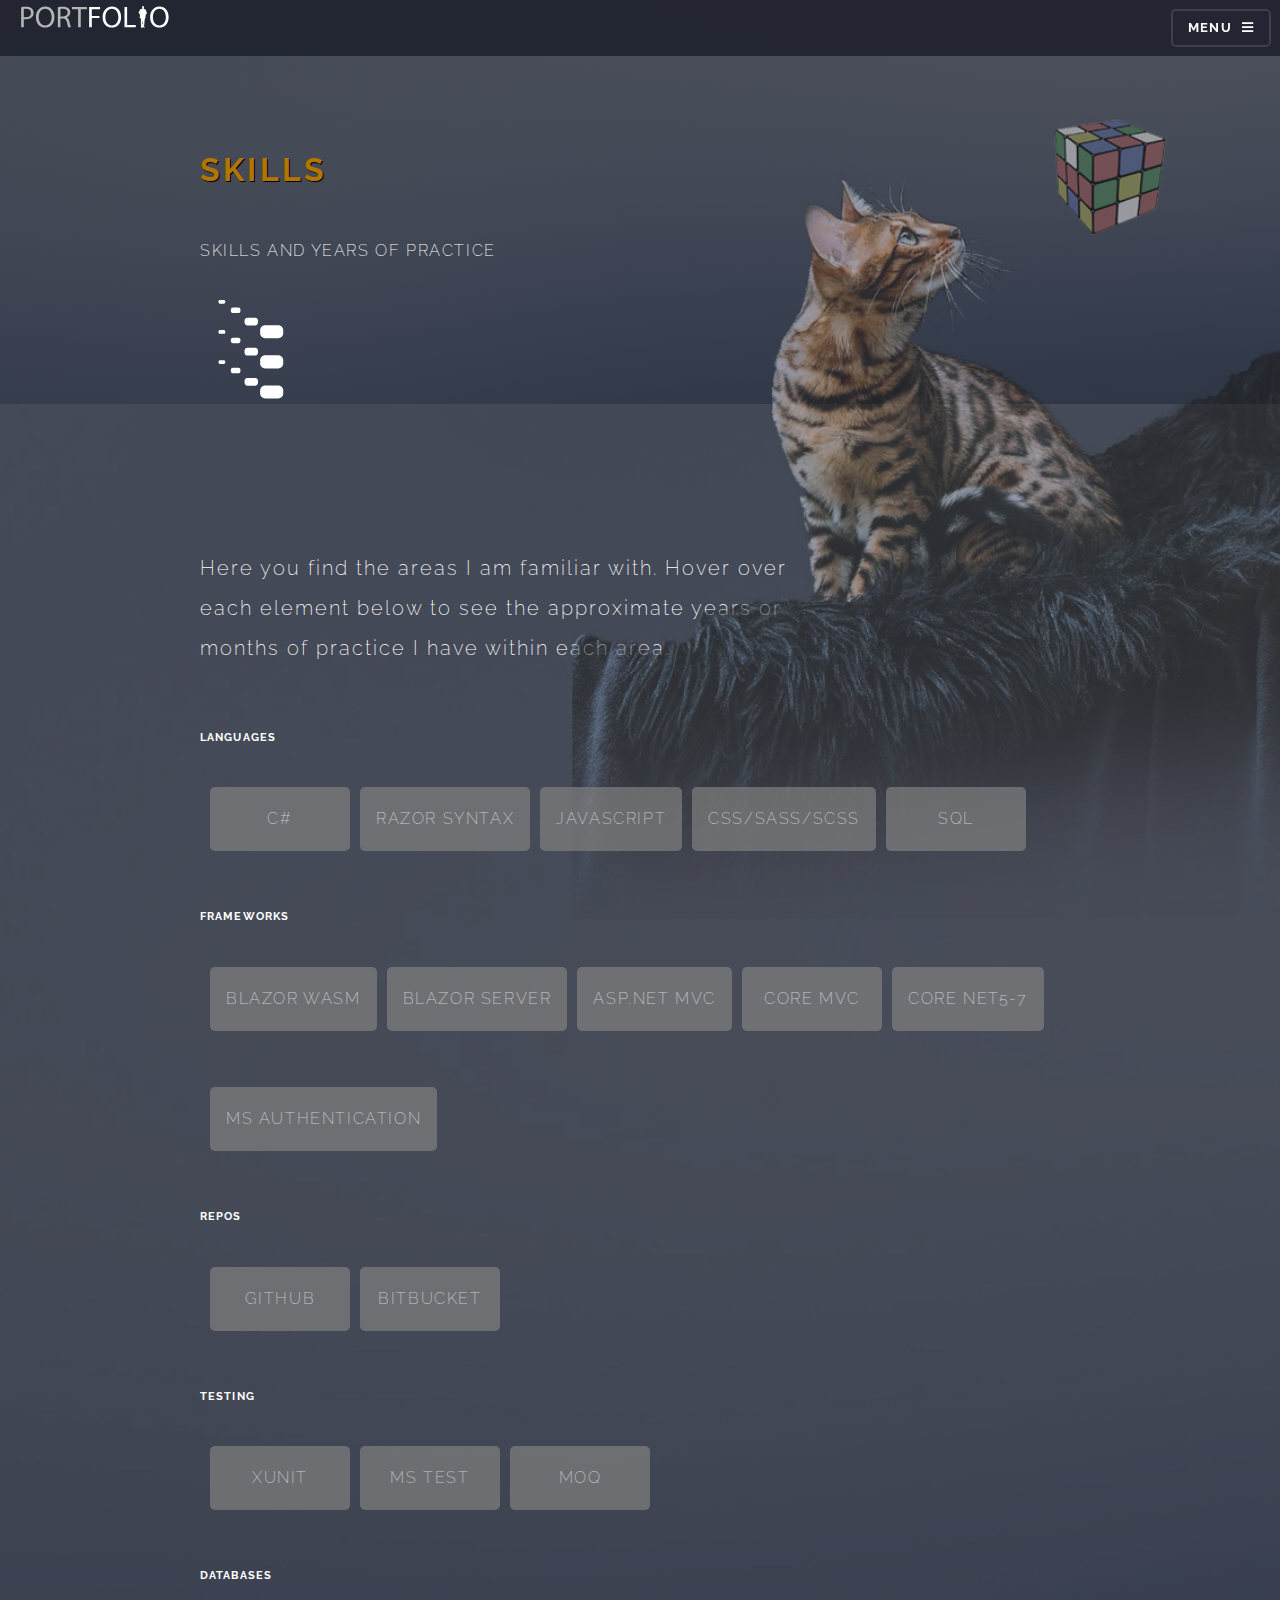
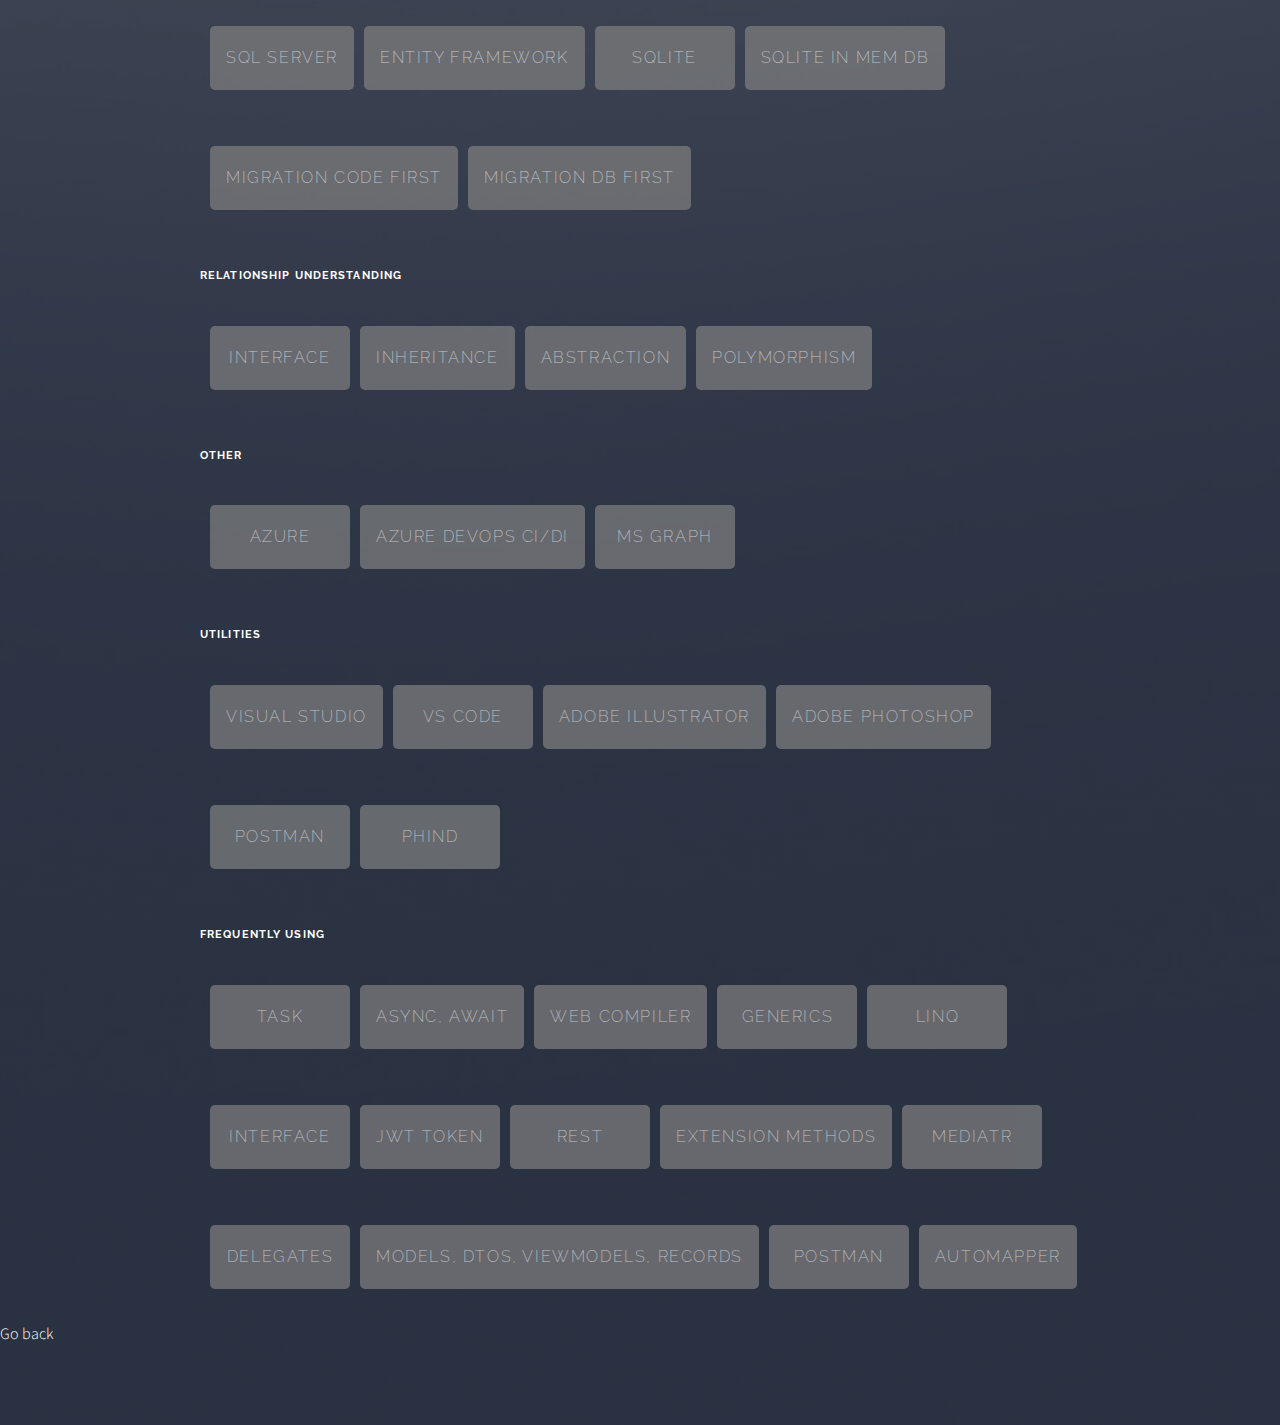
<file: skills.html>
<!DOCTYPE html>
<!--
	Solid State by HTML5 UP
	html5up.net | @ajlkn
	Free for personal and commercial use under the CCA 3.0 license (html5up.net/license)
-->
<html>
  <head>
    <title>Mikael - Portfolio</title>
    <meta charset="utf-8" />
    <meta name="viewport" content="width=device-width, initial-scale=1, user-scalable=no" />
    <link rel="stylesheet" href="assets/css/main.css" />
    <link rel="stylesheet" href="assets/css/custom.css" />
    <noscript><link rel="stylesheet" href="assets/css/noscript.css" /></noscript>
  </head>
  <body class="is-preload">

    <div>
      <img class="img-bg" src="images/transparent-bg-p6.png" alt="mk image">
    </div>



    <!-- Page Wrapper -->
    <div id="page-wrapper">
      <!-- Header -->
      <header id="header">
        <a href="index.html"
          ><span><img src="images/svg/portfolio-icon.svg" /></span
        ></a>
        <nav>
          <a href="#menu">Menu</a>
        </nav>
      </header>

      <!-- Menu -->
      <nav id="menu">
        <div class="inner">
          <h2>Menu</h2>
          <ul class="links">
            <li><a href="index.html">Home</a></li>
            <li><a href="me.html">About me</a></li>
            <li><a href="skills.html">Skills</a></li>
            <li><a href="blzwasmproject.html">Blazor wasm project</a></li>
            <li><a href="babaazoitproject.html">Babaazoit project</a></li>
            <li><a href="project100110.html">Asp,Net MVC project</a></li>
            <li><a href="contact.html">Contact</a></li>   

          </ul>
          <a href="#" class="close">Close</a>
        </div>
      </nav>

      <!-- Wrapper -->
      <section id="wrapper">
        <header>
          <div class="inner">
            <h2 class="accent-color" style="border-bottom:none">Skills</h2>
            <p>Skills and years of practice</p>

			<img src="/images/svg/netdev-icon.svg">

          </div>



        </header>

        <!-- Content -->
				<!-- Wrapper -->
        <section id="wrapper">
          <header>
            <div class="inner" id="returnid">

              <p class="p-normal w-medium">Here you find the areas I am familiar with. Hover over each element below to see the approximate years or months of practice I have within each area.</p>
              
              <section class="flx-main">
                <h4 class="flx-main__fw">Languages</h4>

                <div class="cu-badge">
                  <div class="cu-badge-item" data-content="8 years">
                    <p>C#</p>
                  </div>
                </div>

                <div class="cu-badge">
                  <div class="cu-badge-item" data-content="+4 years">
                    <p>Razor Syntax</p>
                  </div>
                </div>

                <div class="cu-badge">
                  <div class="cu-badge-item"  data-content="+1 years">
                    <p>Javascript</p>
                  </div>
                </div>

                <div class="cu-badge" >
                  <div class="cu-badge-item" data-content="+4 years">
                    <p>Css/Sass/scss</p>
                  </div>
                </div>

                <div class="cu-badge" >
                  <div class="cu-badge-item" data-content="+3 years">
                    <p>SQL</p>
                  </div>
                </div>

                <!-- Frameworks -->
                <h4 class="flx-main__fw">Frameworks</h4>
                
                <div class="cu-badge" >
                  <div class="cu-badge-item" data-content="+4 years">
                    <p>Blazor wasm</p>
                  </div>
                </div>

                <div class="cu-badge" >
                  <div class="cu-badge-item" data-content="+4 years">
                    <p>Blazor server</p>
                  </div>
                </div>


                <div class="cu-badge" >
                  <div class="cu-badge-item" data-content="2 years">
                    <p>Asp.Net Mvc</p>
                  </div>
                </div>

                <div class="cu-badge" >
                  <div class="cu-badge-item" data-content="+2 years">
                    <p>Core Mvc</p>
                  </div>
                </div>


                <div class="cu-badge" >
                  <div class="cu-badge-item" data-content="+2 years">
                    <p>Core net5-7</p>
                  </div>
                </div>

                <div class="cu-badge" >
                  <div class="cu-badge-item" data-content="+2 years">
                    <p>MS Authentication</p>
                  </div>
                </div>

                <h4 class="flx-main__fw">Repos</h4>
                
                <div class="cu-badge" >
                  <div class="cu-badge-item" data-content="+2 years">
                    <p>GitHub</p>
                  </div>
                </div>

                <div class="cu-badge" >
                  <div class="cu-badge-item" data-content="1.5 years">
                    <p>BitBucket</p>
                  </div>
                </div>



                <!--Testing-->
                <h4 class="flx-main__fw">Testing</h4>
                

                <div class="cu-badge" >
                  <div class="cu-badge-item" data-content="2 years">
                    <p>xUnit</p>
                  </div>
                </div>

                <div class="cu-badge" >
                  <div class="cu-badge-item" data-content="1.5 years">
                    <p>MS Test</p>
                  </div>
                </div>

                <div class="cu-badge" >
                  <div class="cu-badge-item" data-content="1.5 years">
                    <p>Moq</p>
                  </div>
                </div>

                <!-- Databases -->
                <h4 class="flx-main__fw">Databases</h4>
                
                <div class="cu-badge" >
                  <div class="cu-badge-item" data-content="2 years">
                    <p>Sql Server</p>
                  </div>
                </div>

                <div class="cu-badge" >
                  <div class="cu-badge-item" data-content="+3 years">
                    <p>Entity framework</p>
                  </div>
                </div>

                <div class="cu-badge" >
                  <div class="cu-badge-item" data-content="+1.5 years">
                    <p>Sqlite</p>
                  </div>
                </div>

                <div class="cu-badge" >
                  <div class="cu-badge-item" data-content="+1 years">
                    <p>Sqlite in Mem db</p>
                  </div>
                </div>

                <div class="cu-badge" >
                  <div class="cu-badge-item" data-content="+4 years">
                    <p>Migration code first</p>
                  </div>
                </div>

                <div class="cu-badge" >
                  <div class="cu-badge-item" data-content="+1 years">
                    <p>Migration DB first</p>
                  </div>
                </div>

                <!--Relationship-->
                <h4 class="flx-main__fw">Relationship understanding</h4>
                
                <div class="cu-badge" >
                  <div class="cu-badge-item" data-content="+4 years">
                    <p>Interface</p>
                  </div>
                </div>

                <div class="cu-badge" >
                  <div class="cu-badge-item" data-content="4 years">
                    <p>Inheritance</p>
                  </div>
                </div>


                <div class="cu-badge" >
                  <div class="cu-badge-item" data-content="+4 years">
                    <p>Abstraction</p>
                  </div>
                </div>

                <div class="cu-badge" >
                  <div class="cu-badge-item" data-content="+4 years">
                    <p>Polymorphism</p>
                  </div>
                </div>


                <h4 class="flx-main__fw">Other</h4>

                <div class="cu-badge" >
                  <div class="cu-badge-item" data-content="3 months">
                    <p>Azure</p>
                  </div>
                </div>

                <div class="cu-badge" >
                  <div class="cu-badge-item" data-content="3 months">
                    <p>Azure Devops CI/DI</p>
                  </div>
                </div>

                <div class="cu-badge" >
                  <div class="cu-badge-item" data-content="3 Months">
                    <p>MS Graph</p>
                  </div>
                </div>

                
                <!--Utilities-->
                <h4 class="flx-main__fw">Utilities</h4>
                
                <div class="cu-badge" >
                  <div class="cu-badge-item" data-content="+8 years">
                    <p>Visual studio</p>
                  </div>
                </div>

                <div class="cu-badge" >
                  <div class="cu-badge-item" data-content="+3 years">
                    <p>Vs Code</p>
                  </div>
                </div>

                <div class="cu-badge" >
                  <div class="cu-badge-item" data-content="+8 years">
                    <p>Adobe Illustrator</p>
                  </div>
                </div>

                <div class="cu-badge" >
                  <div class="cu-badge-item" data-content="+8 years">
                    <p>Adobe Photoshop</p>
                  </div>
                </div>

                <div class="cu-badge" >
                  <div class="cu-badge-item" data-content="+4 years">
                    <p>Postman</p>
                  </div>
                </div>

                <div class="cu-badge" >
                  <div class="cu-badge-item" data-content="+6 months">
                    <p>pHind</p>
                  </div>
                </div>

                <!--Frequently using-->
                <h4 class="flx-main__fw">Frequently using</h4>
                
                <div class="cu-badge" >
                  <div class="cu-badge-item" data-content="N/A">
                    <p>Task</p>
                  </div>
                </div>

                <div class="cu-badge" >
                  <div class="cu-badge-item" data-content="N/A">
                    <p>Async, await</p>
                  </div>
                </div>

                <div class="cu-badge" >
                  <div class="cu-badge-item" data-content="N/A">
                    <p>Web compiler</p>
                  </div>
                </div>

                <div class="cu-badge" >
                  <div class="cu-badge-item" data-content="N/A">
                    <p>Generics</p>
                  </div>
                </div>

                <div class="cu-badge" >
                  <div class="cu-badge-item" data-content="N/A">
                    <p>Linq</p>
                  </div>
                </div>

                <div class="cu-badge" >
                  <div class="cu-badge-item" data-content="N/A">
                    <p>Interface</p>
                  </div>
                </div>

                <div class="cu-badge" >
                  <div class="cu-badge-item" data-content="N/A">
                    <p>Jwt token</p>
                  </div>
                </div>

                <div class="cu-badge" >
                  <div class="cu-badge-item" data-content="N/A">
                    <p>REST</p>
                  </div>
                </div>

                <div class="cu-badge" >
                  <div class="cu-badge-item" data-content="">
                    <p>Extension methods</p>
                  </div>
                </div>


                <div class="cu-badge" >
                  <div class="cu-badge-item" data-content="N/A">
                    <p>MediatR</p>
                  </div>
                </div>


                <div class="cu-badge" >
                  <div class="cu-badge-item" data-content="">
                    <p>Delegates</p>
                  </div>
                </div>

                <div class="cu-badge" >
                  <div class="cu-badge-item" data-content="">
                    <p>Models, dtos, viewModels, records</p>
                  </div>
                </div>

                <div class="cu-badge" >
                  <div class="cu-badge-item" data-content="">
                    <p>Postman</p>
                  </div>
                </div>

                <div class="cu-badge" >
                  <div class="cu-badge-item" data-content="">
                    <p>Automapper</p>
                  </div>
                </div>
              
                   </div>
            </div>
          </header>
        </section>


        <section id="skillpresid">

          <a href="#returnid">Go back</a>

        </section>
      <!-- Footer -->

            
    </div>

    <!-- Scripts -->
    <script src="assets/js/jquery.min.js"></script>
    <script src="assets/js/jquery.scrollex.min.js"></script>
    <script src="assets/js/browser.min.js"></script>
    <script src="assets/js/breakpoints.min.js"></script>
    <script src="assets/js/util.js"></script>
    <script src="assets/js/main.js"></script>
  </body>
</html>
</file>
<file: assets/css/custom.css>
@import url("https://fonts.googleapis.com/css?family=Caveat|Shadows+Into+Light");

.cu-badge {
    position: relative;
    min-width:150px;
    margin-bottom:50px;
    height:70px;

    text-align: center;
}

.cu-badge-item {
    background:gray;
    margin-top:20px;
    margin-left:10px;
    border-radius: 5px;
    padding:1rem;
    opacity: 0.7;
    font-size: 25px;;
}

.cu-badge-item p {
    padding:0;
    margin:0;
    font-size: 16px !important;
}

.cu-badge-item:hover {
    background:green;
    opacity: 1;
}

.cu-badge-item:hover::before {
    content: attr(data-content);
    position: absolute;
    height: 30px;
    left:0;
    width:100%;
    display:inline-block;
    top:-20px;
    color:#fff;
    font-size: 20px;
    font-weight: 700;
    color:green;
}

.p-normal {
    font-size: 20px !important;
    text-transform: none !important;
}

.flx-main {
    display:flex;
    flex-wrap: wrap;
    justify-content: flex-start;
}

.flx-main__fw {
    flex: 0 1 100%;
}

h4 {
    padding:20px 0 10px;
}


.img-bg {
    z-index:-1;
    width:100%;
    position: absolute;
    object-fit:cover;
    top:0;
    left:0;
}

.profile-img {
    border-radius: 50% !important;
    box-shadow: 5px 5px 1px darkgray;
    max-width:300px;
}

@media (max-width: 1400px) {
    .img-bg{
        z-index:0;
    }
}



@media (max-width: 764px) {
    .profile-img {
        width:70%;
    }
}

/* Background image */

.bg-img {
    z-index: 2;
    position: fixed;
    top:5rem;
    background-image: url("/images/me-img.png");
    height: 100vh;
    width:25%;
    background-repeat: no-repeat;
    opacity: 0.5;
    right:2rem;
}

@media (max-width:1200px) {
    .bg-img {
        top:10rem;
        right:0rem;
    }
}

@media (max-width:900px) {
    .bg-img {
        width:50%;
        right:-2rem;
    }
}


/* Placement and space */
.m-top-2 {
    margin-top:2rem;
}

/*
font families
*/

.fs-signature {
    font-size: 20px;
    letter-spacing: 1px;
    text-transform: uppercase;
    text-decoration-line: underline;
    font-family: 'Caveat', sans-serif;
}

.fs-style-shl {
    font-family: 'Shadows Into Light', sans-serif;
}



.line-light {
    width:100%;
    height: 0.5px;
    background-color: #fff;
}



.show-and-hide {

    line-height: 0;
    font-size:2rem;
    text-transform: uppercase;
    opacity:0;
    text-align:center;
    box-sizing: border-box;
    font-family: 'Segoe UI', Tahoma, Geneva, Verdana, sans-serif;
    animation: kf-show-and-hide 5000ms ease-in 1000ms 1 forwards;
}


/* Show and hide text element */
@keyframes kf-show-and-hide {

    0% {
        font-size:2rem;
        opacity: 0;
    }
    30% {
        font-size: 3rem;;
        opacity: 1;
    }

    90% {
        font-size: 3rem;;
        opacity: 1;
        color:orange;
    }
    90% {
        font-size: 3rem;;
        opacity: 1;
    }

    100% {
        font-size: 1rem;
        opacity: 0;
    }
}


@media (max-width:764px) {
    .show-and-hide {
        display:none;
    }
}


.pos-abs {
    position:absolute;
    left:0;
    right:0;
    margin-left:auto;
    margin-right:auto; 
}

.p-top-4 {
    padding-top:4rem;
}

/* Width and placement */

.w-medium {
    width:70%; 
}

@media (max-width:764px) {

    .w-medium {
        width:100%;
    }


}

.accent-color {
    color:#b37400; 
    text-shadow: 1px 1px #000;
}

/* Typography */

.fs-sm {
    font-size: 1.2rem;
}
</file>
<file: assets/css/noscript.css>
/*
	Solid State by HTML5 UP
	html5up.net | @ajlkn
	Free for personal and commercial use under the CCA 3.0 license (html5up.net/license)
*/

/* Banner */

	body.is-preload #banner .logo {
		-moz-transform: none;
		-webkit-transform: none;
		-ms-transform: none;
		transform: none;
		opacity: 1;
	}

	body.is-preload #banner h2 {
		opacity: 1;
		-moz-transform: none;
		-webkit-transform: none;
		-ms-transform: none;
		transform: none;
		-moz-filter: none;
		-webkit-filter: none;
		-ms-filter: none;
		filter: none;
	}

	body.is-preload #banner p {
		opacity: 01;
		-moz-transform: none;
		-webkit-transform: none;
		-ms-transform: none;
		transform: none;
		-moz-filter: none;
		-webkit-filter: none;
		-ms-filter: none;
		filter: none;
	}
</file>
<file: assets/css/linkedinstyle.css>
:root {
    --border-radius: 10px;
    --border-radius-more: 20px;
    --bg: #0E76A8;
    --color: #fff; 
}

.linkedin-main {

    width:100px;
    height: 100px;
    background: var(--bg); 
    color: var(--color);
    border-radius: var(--border-radius);
    text-align: center;
    font-size: 50px;
    font-weight: 700;
    font-family: Arial, Helvetica, sans-serif;
    line-height: 40px;
}

.linkedin-main .inner {
    width:90% !important;
    height: 90%;
    position: absolute; 
    left: 0; 
    right: 0; 
    margin-left: auto; 
    margin-right: auto;
    border: 1px solid var(--color);
    border-radius: var(--border-radius);
} 

.linkedin-main .inner a {
    color:var(--color);
    text-decoration: none;
}


.flex-settings {
    display:flex;
    justify-content: center;
    align-items: center;
    position: relative;
}
 
.linkedin-main:hover {
    filter:brightness(70%);
}

.brd-radius-anim {
    animation: kf-brd-radius-anim 3000ms linear infinite;
}


@keyframes kf-brd-radius-anim {
    0% {
        border-radius: var(--border-radius);
    }
    50% {
        border-radius: var(--border-radius-more);
    }
    100% {
        border-radius: var(--border-radius);
    }
}
</file>
<file: assets/css/main.css>
@import url(fontawesome-all.min.css);
@import url("https://fonts.googleapis.com/css?family=Raleway:200,700|Source+Sans+Pro:300,600,300italic,600italic");



:root {
	--bg-color: #212330;
	--accent-color: orange
}


/*
	Solid State by HTML5 UP
	html5up.net | @ajlkn
	Free for personal and commercial use under the CCA 3.0 license (html5up.net/license)
*/

html, body, div, span, applet, object,
iframe, h1, h2, h3, h4, h5, h6, p, blockquote,
pre, a, abbr, acronym, address, big, cite,
code, del, dfn, em, img, ins, kbd, q, s, samp,
small, strike, strong, sub, sup, tt, var, b,
u, i, center, dl, dt, dd, ol, ul, li, fieldset,
form, label, legend, table, caption, tbody,
tfoot, thead, tr, th, td, article, aside,
canvas, details, embed, figure, figcaption,
footer, header, hgroup, menu, nav, output, ruby,
section, summary, time, mark, audio, video {
	margin: 0;
	padding: 0;
	border: 0;
	font-size: 100%;
	font: inherit;
	vertical-align: baseline;}

article, aside, details, figcaption, figure,
footer, header, hgroup, menu, nav, section {
	display: block;}

body {
	line-height: 1;
}

ol, ul {
	list-style: none;
}

blockquote, q {
	quotes: none;
}

	blockquote:before, blockquote:after, q:before, q:after {
		content: '';
		content: none;
	}

table {
	border-collapse: collapse;
	border-spacing: 0;
}

body {
	-webkit-text-size-adjust: none;
}

mark {
	background-color: transparent;
	color: inherit;
}

input::-moz-focus-inner {
	border: 0;
	padding: 0;
}

input, select, textarea {
	-moz-appearance: none;
	-webkit-appearance: none;
	-ms-appearance: none;
	appearance: none;
}

/* Basic */

	@-ms-viewport {
		width: device-width;
	}

	body {
		-ms-overflow-style: scrollbar;
	}

	@media screen and (max-width: 480px) {

		html, body {
			min-width: 320px;
		}

	}

	html {
		box-sizing: border-box;
	}

	*, *:before, *:after {
		box-sizing: inherit;
	}

	body {
		background-color: var(--bg-color);
		background-image: linear-gradient(to top, rgba(33, 35, 48, 0.9), rgba(33, 35, 48, 0.9)), url("../../images/bg.jpg");
		background-size: auto,
 cover;
		background-attachment: fixed,
 fixed;
		background-position: center,
 center;
	}

		body.is-preload *, body.is-preload *:before, body.is-preload *:after {
			-moz-animation: none !important;
			-webkit-animation: none !important;
			-ms-animation: none !important;
			animation: none !important;
			-moz-transition: none !important;
			-webkit-transition: none !important;
			-ms-transition: none !important;
			transition: none !important;
		}

/* Type */

	body, input, select, textarea {
		color: #ffffff;
		font-family: "Source Sans Pro", Helvetica, sans-serif;
		font-size: 16.5pt;
		font-weight: 300;
		line-height: 1.65;
	}

		@media screen and (max-width: 1680px) {

			body, input, select, textarea {
				font-size: 13pt;
			}

		}

		@media screen and (max-width: 1280px) {

			body, input, select, textarea {
				font-size: 12pt;
			}

		}

		@media screen and (max-width: 980px) {

			body, input, select, textarea {
				font-size: 12pt;
			}

		}

		@media screen and (max-width: 736px) {

			body, input, select, textarea {
				font-size: 12pt;
			}

		}

		@media screen and (max-width: 480px) {

			body, input, select, textarea {
				font-size: 12pt;
			}

		}

	a {
		-moz-transition: color 0.2s ease-in-out, border-bottom-color 0.2s ease-in-out;
		-webkit-transition: color 0.2s ease-in-out, border-bottom-color 0.2s ease-in-out;
		-ms-transition: color 0.2s ease-in-out, border-bottom-color 0.2s ease-in-out;
		transition: color 0.2s ease-in-out, border-bottom-color 0.2s ease-in-out;
		/* border-bottom: dotted 1px rgba(255, 255, 255, 0.35); */
		color: #ffffff;
		text-decoration: none;
	}

		a:hover {
			border-bottom-color: transparent;
			color: #ffffff !important;
		}

		a.special:not(.button) {
			text-decoration: none;
			border-bottom: 0;
			display: block;
			font-family: Raleway, Helvetica, sans-serif;
			font-size: 0.8em;
			font-weight: 700;
			letter-spacing: 0.1em;
			margin: 0 0 2em 0;
			text-transform: uppercase;
		}

			a.special:not(.button):before {
				-moz-osx-font-smoothing: grayscale;
				-webkit-font-smoothing: antialiased;
				display: inline-block;
				font-style: normal;
				font-variant: normal;
				text-rendering: auto;
				line-height: 1;
				text-transform: none !important;
				font-family: 'Font Awesome 5 Free';
				font-weight: 900;
			}

			a.special:not(.button):before {
				-moz-transition: background-color 0.2s ease-in-out;
				-webkit-transition: background-color 0.2s ease-in-out;
				-ms-transition: background-color 0.2s ease-in-out;
				transition: background-color 0.2s ease-in-out;
				border-radius: 100%;
				border: solid 2px rgba(255, 255, 255, 0.125);
				content: '\f105';
				display: inline-block;
				font-size: 1.25em;
				height: 2em;
				line-height: 1.75em;
				margin-right: 0.85em;
				text-align: center;
				text-indent: 0.15em;
				vertical-align: middle;
				width: 2em;
			}

			a.special:not(.button):hover:before {
				background-color: rgba(255, 255, 255, 0.025);
			}

			a.special:not(.button):active:before {
				background-color: rgba(255, 255, 255, 0.075);
			}

	strong, b {
		color: #ffffff;
		font-weight: 600;
	}

	em, i {
		font-style: italic;
	}

	p {
		margin: 0 0 2em 0;
	}

	h1, h2, h3, h4, h5, h6 {
		color: #ffffff;
		font-family: Raleway, Helvetica, sans-serif;
		font-weight: 700;
		letter-spacing: 0.1em;
		margin: 0 0 1em 0;
		text-transform: uppercase;
	}

		h1 a, h2 a, h3 a, h4 a, h5 a, h6 a {
			color: inherit;
			text-decoration: none;
			border-bottom: 0;
		}

		h1 span, h2 span, h3 span, h4 span, h5 span, h6 span {
			font-weight: 200;
		}

		h1.major, h2.major, h3.major, h4.major, h5.major, h6.major {
			padding-bottom: 1em;
			border-bottom: solid 2px rgba(255, 255, 255, 0.125);
		}

	h2 {
		font-size: 1.2em;
	}

	h3 {
		font-size: 0.9em;
	}

	h4 {
		font-size: 0.7em;
	}

	h5 {
		font-size: 0.7em;
	}

	h6 {
		font-size: 0.7em;
	}

	@media screen and (max-width: 736px) {

		h2 {
			font-size: 1em;
		}

		h3 {
			font-size: 0.8em;
		}

	}

	sub {
		font-size: 0.8em;
		position: relative;
		top: 0.5em;
	}

	sup {
		font-size: 0.8em;
		position: relative;
		top: -0.5em;
	}

	blockquote {
		border-left: solid 4px rgba(255, 255, 255, 0.125);
		font-style: italic;
		margin: 0 0 2em 0;
		padding: 0.5em 0 0.5em 2em;
	}

	code {
		background: rgba(255, 255, 255, 0.025);
		border-radius: 5px;
		border: solid 2px rgba(255, 255, 255, 0.125);
		font-family: "Courier New", monospace;
		font-size: 0.9em;
		margin: 0 0.25em;
		padding: 0.25em 0.65em;
	}

	pre {
		-webkit-overflow-scrolling: touch;
		font-family: "Courier New", monospace;
		font-size: 0.9em;
		margin: 0 0 2em 0;
	}

		pre code {
			display: block;
			line-height: 1.75em;
			padding: 1em 1.5em;
			overflow-x: auto;
		}

	hr {
		border: 0;
		border-bottom: solid 2px rgba(255, 255, 255, 0.125);
		margin: 2.5em 0;
	}

		hr.major {
			margin: 4em 0;
		}

	.align-left {
		text-align: left;
	}

	.align-center {
		text-align: center;
	}

	.align-right {
		text-align: right;
	}

/* Row */

	.row {
		display: flex;
		flex-wrap: wrap;
		box-sizing: border-box;
		align-items: stretch;
	}

		.row > * {
			box-sizing: border-box;
		}

		.row.gtr-uniform > * > :last-child {
			margin-bottom: 0;
		}

		.row.aln-left {
			justify-content: flex-start;
		}

		.row.aln-center {
			justify-content: center;
		}

		.row.aln-right {
			justify-content: flex-end;
		}

		.row.aln-top {
			align-items: flex-start;
		}

		.row.aln-middle {
			align-items: center;
		}

		.row.aln-bottom {
			align-items: flex-end;
		}

		.row > .imp {
			order: -1;
		}

		.row > .col-1 {
			width: 8.33333%;
		}

		.row > .off-1 {
			margin-left: 8.33333%;
		}

		.row > .col-2 {
			width: 16.66667%;
		}

		.row > .off-2 {
			margin-left: 16.66667%;
		}

		.row > .col-3 {
			width: 25%;
		}

		.row > .off-3 {
			margin-left: 25%;
		}

		.row > .col-4 {
			width: 33.33333%;
		}

		.row > .off-4 {
			margin-left: 33.33333%;
		}

		.row > .col-5 {
			width: 41.66667%;
		}

		.row > .off-5 {
			margin-left: 41.66667%;
		}

		.row > .col-6 {
			width: 50%;
		}

		.row > .off-6 {
			margin-left: 50%;
		}

		.row > .col-7 {
			width: 58.33333%;
		}

		.row > .off-7 {
			margin-left: 58.33333%;
		}

		.row > .col-8 {
			width: 66.66667%;
		}

		.row > .off-8 {
			margin-left: 66.66667%;
		}

		.row > .col-9 {
			width: 75%;
		}

		.row > .off-9 {
			margin-left: 75%;
		}

		.row > .col-10 {
			width: 83.33333%;
		}

		.row > .off-10 {
			margin-left: 83.33333%;
		}

		.row > .col-11 {
			width: 91.66667%;
		}

		.row > .off-11 {
			margin-left: 91.66667%;
		}

		.row > .col-12 {
			width: 100%;
		}

		.row > .off-12 {
			margin-left: 100%;
		}

		.row.gtr-0 {
			margin-top: 0;
			margin-left: 0em;
		}

			.row.gtr-0 > * {
				padding: 0 0 0 0em;
			}

			.row.gtr-0.gtr-uniform {
				margin-top: 0em;
			}

				.row.gtr-0.gtr-uniform > * {
					padding-top: 0em;
				}

		.row.gtr-25 {
			margin-top: 0;
			margin-left: -0.4375em;
		}

			.row.gtr-25 > * {
				padding: 0 0 0 0.4375em;
			}

			.row.gtr-25.gtr-uniform {
				margin-top: -0.4375em;
			}

				.row.gtr-25.gtr-uniform > * {
					padding-top: 0.4375em;
				}

		.row.gtr-50 {
			margin-top: 0;
			margin-left: -0.875em;
		}

			.row.gtr-50 > * {
				padding: 0 0 0 0.875em;
			}

			.row.gtr-50.gtr-uniform {
				margin-top: -0.875em;
			}

				.row.gtr-50.gtr-uniform > * {
					padding-top: 0.875em;
				}

		.row {
			margin-top: 0;
			margin-left: -1.75em;
		}

			.row > * {
				padding: 0 0 0 1.75em;
			}

			.row.gtr-uniform {
				margin-top: -1.75em;
			}

				.row.gtr-uniform > * {
					padding-top: 1.75em;
				}

		.row.gtr-150 {
			margin-top: 0;
			margin-left: -2.625em;
		}

			.row.gtr-150 > * {
				padding: 0 0 0 2.625em;
			}

			.row.gtr-150.gtr-uniform {
				margin-top: -2.625em;
			}

				.row.gtr-150.gtr-uniform > * {
					padding-top: 2.625em;
				}

		.row.gtr-200 {
			margin-top: 0;
			margin-left: -3.5em;
		}

			.row.gtr-200 > * {
				padding: 0 0 0 3.5em;
			}

			.row.gtr-200.gtr-uniform {
				margin-top: -3.5em;
			}

				.row.gtr-200.gtr-uniform > * {
					padding-top: 3.5em;
				}

		@media screen and (max-width: 1680px) {

			.row {
				display: flex;
				flex-wrap: wrap;
				box-sizing: border-box;
				align-items: stretch;
			}

				.row > * {
					box-sizing: border-box;
				}

				.row.gtr-uniform > * > :last-child {
					margin-bottom: 0;
				}

				.row.aln-left {
					justify-content: flex-start;
				}

				.row.aln-center {
					justify-content: center;
				}

				.row.aln-right {
					justify-content: flex-end;
				}

				.row.aln-top {
					align-items: flex-start;
				}

				.row.aln-middle {
					align-items: center;
				}

				.row.aln-bottom {
					align-items: flex-end;
				}

				.row > .imp-xlarge {
					order: -1;
				}

				.row > .col-1-xlarge {
					width: 8.33333%;
				}

				.row > .off-1-xlarge {
					margin-left: 8.33333%;
				}

				.row > .col-2-xlarge {
					width: 16.66667%;
				}

				.row > .off-2-xlarge {
					margin-left: 16.66667%;
				}

				.row > .col-3-xlarge {
					width: 25%;
				}

				.row > .off-3-xlarge {
					margin-left: 25%;
				}

				.row > .col-4-xlarge {
					width: 33.33333%;
				}

				.row > .off-4-xlarge {
					margin-left: 33.33333%;
				}

				.row > .col-5-xlarge {
					width: 41.66667%;
				}

				.row > .off-5-xlarge {
					margin-left: 41.66667%;
				}

				.row > .col-6-xlarge {
					width: 50%;
				}

				.row > .off-6-xlarge {
					margin-left: 50%;
				}

				.row > .col-7-xlarge {
					width: 58.33333%;
				}

				.row > .off-7-xlarge {
					margin-left: 58.33333%;
				}

				.row > .col-8-xlarge {
					width: 66.66667%;
				}

				.row > .off-8-xlarge {
					margin-left: 66.66667%;
				}

				.row > .col-9-xlarge {
					width: 75%;
				}

				.row > .off-9-xlarge {
					margin-left: 75%;
				}

				.row > .col-10-xlarge {
					width: 83.33333%;
				}

				.row > .off-10-xlarge {
					margin-left: 83.33333%;
				}

				.row > .col-11-xlarge {
					width: 91.66667%;
				}

				.row > .off-11-xlarge {
					margin-left: 91.66667%;
				}

				.row > .col-12-xlarge {
					width: 100%;
				}

				.row > .off-12-xlarge {
					margin-left: 100%;
				}

				.row.gtr-0 {
					margin-top: 0;
					margin-left: 0em;
				}

					.row.gtr-0 > * {
						padding: 0 0 0 0em;
					}

					.row.gtr-0.gtr-uniform {
						margin-top: 0em;
					}

						.row.gtr-0.gtr-uniform > * {
							padding-top: 0em;
						}

				.row.gtr-25 {
					margin-top: 0;
					margin-left: -0.4375em;
				}

					.row.gtr-25 > * {
						padding: 0 0 0 0.4375em;
					}

					.row.gtr-25.gtr-uniform {
						margin-top: -0.4375em;
					}

						.row.gtr-25.gtr-uniform > * {
							padding-top: 0.4375em;
						}

				.row.gtr-50 {
					margin-top: 0;
					margin-left: -0.875em;
				}

					.row.gtr-50 > * {
						padding: 0 0 0 0.875em;
					}

					.row.gtr-50.gtr-uniform {
						margin-top: -0.875em;
					}

						.row.gtr-50.gtr-uniform > * {
							padding-top: 0.875em;
						}

				.row {
					margin-top: 0;
					margin-left: -1.75em;
				}

					.row > * {
						padding: 0 0 0 1.75em;
					}

					.row.gtr-uniform {
						margin-top: -1.75em;
					}

						.row.gtr-uniform > * {
							padding-top: 1.75em;
						}

				.row.gtr-150 {
					margin-top: 0;
					margin-left: -2.625em;
				}

					.row.gtr-150 > * {
						padding: 0 0 0 2.625em;
					}

					.row.gtr-150.gtr-uniform {
						margin-top: -2.625em;
					}

						.row.gtr-150.gtr-uniform > * {
							padding-top: 2.625em;
						}

				.row.gtr-200 {
					margin-top: 0;
					margin-left: -3.5em;
				}

					.row.gtr-200 > * {
						padding: 0 0 0 3.5em;
					}

					.row.gtr-200.gtr-uniform {
						margin-top: -3.5em;
					}

						.row.gtr-200.gtr-uniform > * {
							padding-top: 3.5em;
						}

		}

		@media screen and (max-width: 1280px) {

			.row {
				display: flex;
				flex-wrap: wrap;
				box-sizing: border-box;
				align-items: stretch;
			}

				.row > * {
					box-sizing: border-box;
				}

				.row.gtr-uniform > * > :last-child {
					margin-bottom: 0;
				}

				.row.aln-left {
					justify-content: flex-start;
				}

				.row.aln-center {
					justify-content: center;
				}

				.row.aln-right {
					justify-content: flex-end;
				}

				.row.aln-top {
					align-items: flex-start;
				}

				.row.aln-middle {
					align-items: center;
				}

				.row.aln-bottom {
					align-items: flex-end;
				}

				.row > .imp-large {
					order: -1;
				}

				.row > .col-1-large {
					width: 8.33333%;
				}

				.row > .off-1-large {
					margin-left: 8.33333%;
				}

				.row > .col-2-large {
					width: 16.66667%;
				}

				.row > .off-2-large {
					margin-left: 16.66667%;
				}

				.row > .col-3-large {
					width: 25%;
				}

				.row > .off-3-large {
					margin-left: 25%;
				}

				.row > .col-4-large {
					width: 33.33333%;
				}

				.row > .off-4-large {
					margin-left: 33.33333%;
				}

				.row > .col-5-large {
					width: 41.66667%;
				}

				.row > .off-5-large {
					margin-left: 41.66667%;
				}

				.row > .col-6-large {
					width: 50%;
				}

				.row > .off-6-large {
					margin-left: 50%;
				}

				.row > .col-7-large {
					width: 58.33333%;
				}

				.row > .off-7-large {
					margin-left: 58.33333%;
				}

				.row > .col-8-large {
					width: 66.66667%;
				}

				.row > .off-8-large {
					margin-left: 66.66667%;
				}

				.row > .col-9-large {
					width: 75%;
				}

				.row > .off-9-large {
					margin-left: 75%;
				}

				.row > .col-10-large {
					width: 83.33333%;
				}

				.row > .off-10-large {
					margin-left: 83.33333%;
				}

				.row > .col-11-large {
					width: 91.66667%;
				}

				.row > .off-11-large {
					margin-left: 91.66667%;
				}

				.row > .col-12-large {
					width: 100%;
				}

				.row > .off-12-large {
					margin-left: 100%;
				}

				.row.gtr-0 {
					margin-top: 0;
					margin-left: 0em;
				}

					.row.gtr-0 > * {
						padding: 0 0 0 0em;
					}

					.row.gtr-0.gtr-uniform {
						margin-top: 0em;
					}

						.row.gtr-0.gtr-uniform > * {
							padding-top: 0em;
						}

				.row.gtr-25 {
					margin-top: 0;
					margin-left: -0.4375em;
				}

					.row.gtr-25 > * {
						padding: 0 0 0 0.4375em;
					}

					.row.gtr-25.gtr-uniform {
						margin-top: -0.4375em;
					}

						.row.gtr-25.gtr-uniform > * {
							padding-top: 0.4375em;
						}

				.row.gtr-50 {
					margin-top: 0;
					margin-left: -0.875em;
				}

					.row.gtr-50 > * {
						padding: 0 0 0 0.875em;
					}

					.row.gtr-50.gtr-uniform {
						margin-top: -0.875em;
					}

						.row.gtr-50.gtr-uniform > * {
							padding-top: 0.875em;
						}

				.row {
					margin-top: 0;
					margin-left: -1.75em;
				}

					.row > * {
						padding: 0 0 0 1.75em;
					}

					.row.gtr-uniform {
						margin-top: -1.75em;
					}

						.row.gtr-uniform > * {
							padding-top: 1.75em;
						}

				.row.gtr-150 {
					margin-top: 0;
					margin-left: -2.625em;
				}

					.row.gtr-150 > * {
						padding: 0 0 0 2.625em;
					}

					.row.gtr-150.gtr-uniform {
						margin-top: -2.625em;
					}

						.row.gtr-150.gtr-uniform > * {
							padding-top: 2.625em;
						}

				.row.gtr-200 {
					margin-top: 0;
					margin-left: -3.5em;
				}

					.row.gtr-200 > * {
						padding: 0 0 0 3.5em;
					}

					.row.gtr-200.gtr-uniform {
						margin-top: -3.5em;
					}

						.row.gtr-200.gtr-uniform > * {
							padding-top: 3.5em;
						}

		}

		@media screen and (max-width: 980px) {

			.row {
				display: flex;
				flex-wrap: wrap;
				box-sizing: border-box;
				align-items: stretch;
			}

				.row > * {
					box-sizing: border-box;
				}

				.row.gtr-uniform > * > :last-child {
					margin-bottom: 0;
				}

				.row.aln-left {
					justify-content: flex-start;
				}

				.row.aln-center {
					justify-content: center;
				}

				.row.aln-right {
					justify-content: flex-end;
				}

				.row.aln-top {
					align-items: flex-start;
				}

				.row.aln-middle {
					align-items: center;
				}

				.row.aln-bottom {
					align-items: flex-end;
				}

				.row > .imp-medium {
					order: -1;
				}

				.row > .col-1-medium {
					width: 8.33333%;
				}

				.row > .off-1-medium {
					margin-left: 8.33333%;
				}

				.row > .col-2-medium {
					width: 16.66667%;
				}

				.row > .off-2-medium {
					margin-left: 16.66667%;
				}

				.row > .col-3-medium {
					width: 25%;
				}

				.row > .off-3-medium {
					margin-left: 25%;
				}

				.row > .col-4-medium {
					width: 33.33333%;
				}

				.row > .off-4-medium {
					margin-left: 33.33333%;
				}

				.row > .col-5-medium {
					width: 41.66667%;
				}

				.row > .off-5-medium {
					margin-left: 41.66667%;
				}

				.row > .col-6-medium {
					width: 50%;
				}

				.row > .off-6-medium {
					margin-left: 50%;
				}

				.row > .col-7-medium {
					width: 58.33333%;
				}

				.row > .off-7-medium {
					margin-left: 58.33333%;
				}

				.row > .col-8-medium {
					width: 66.66667%;
				}

				.row > .off-8-medium {
					margin-left: 66.66667%;
				}

				.row > .col-9-medium {
					width: 75%;
				}

				.row > .off-9-medium {
					margin-left: 75%;
				}

				.row > .col-10-medium {
					width: 83.33333%;
				}

				.row > .off-10-medium {
					margin-left: 83.33333%;
				}

				.row > .col-11-medium {
					width: 91.66667%;
				}

				.row > .off-11-medium {
					margin-left: 91.66667%;
				}

				.row > .col-12-medium {
					width: 100%;
				}

				.row > .off-12-medium {
					margin-left: 100%;
				}

				.row.gtr-0 {
					margin-top: 0;
					margin-left: 0em;
				}

					.row.gtr-0 > * {
						padding: 0 0 0 0em;
					}

					.row.gtr-0.gtr-uniform {
						margin-top: 0em;
					}

						.row.gtr-0.gtr-uniform > * {
							padding-top: 0em;
						}

				.row.gtr-25 {
					margin-top: 0;
					margin-left: -0.4375em;
				}

					.row.gtr-25 > * {
						padding: 0 0 0 0.4375em;
					}

					.row.gtr-25.gtr-uniform {
						margin-top: -0.4375em;
					}

						.row.gtr-25.gtr-uniform > * {
							padding-top: 0.4375em;
						}

				.row.gtr-50 {
					margin-top: 0;
					margin-left: -0.875em;
				}

					.row.gtr-50 > * {
						padding: 0 0 0 0.875em;
					}

					.row.gtr-50.gtr-uniform {
						margin-top: -0.875em;
					}

						.row.gtr-50.gtr-uniform > * {
							padding-top: 0.875em;
						}

				.row {
					margin-top: 0;
					margin-left: -1.75em;
				}

					.row > * {
						padding: 0 0 0 1.75em;
					}

					.row.gtr-uniform {
						margin-top: -1.75em;
					}

						.row.gtr-uniform > * {
							padding-top: 1.75em;
						}

				.row.gtr-150 {
					margin-top: 0;
					margin-left: -2.625em;
				}

					.row.gtr-150 > * {
						padding: 0 0 0 2.625em;
					}

					.row.gtr-150.gtr-uniform {
						margin-top: -2.625em;
					}

						.row.gtr-150.gtr-uniform > * {
							padding-top: 2.625em;
						}

				.row.gtr-200 {
					margin-top: 0;
					margin-left: -3.5em;
				}

					.row.gtr-200 > * {
						padding: 0 0 0 3.5em;
					}

					.row.gtr-200.gtr-uniform {
						margin-top: -3.5em;
					}

						.row.gtr-200.gtr-uniform > * {
							padding-top: 3.5em;
						}

		}

		@media screen and (max-width: 736px) {

			.row {
				display: flex;
				flex-wrap: wrap;
				box-sizing: border-box;
				align-items: stretch;
			}

				.row > * {
					box-sizing: border-box;
				}

				.row.gtr-uniform > * > :last-child {
					margin-bottom: 0;
				}

				.row.aln-left {
					justify-content: flex-start;
				}

				.row.aln-center {
					justify-content: center;
				}

				.row.aln-right {
					justify-content: flex-end;
				}

				.row.aln-top {
					align-items: flex-start;
				}

				.row.aln-middle {
					align-items: center;
				}

				.row.aln-bottom {
					align-items: flex-end;
				}

				.row > .imp-small {
					order: -1;
				}

				.row > .col-1-small {
					width: 8.33333%;
				}

				.row > .off-1-small {
					margin-left: 8.33333%;
				}

				.row > .col-2-small {
					width: 16.66667%;
				}

				.row > .off-2-small {
					margin-left: 16.66667%;
				}

				.row > .col-3-small {
					width: 25%;
				}

				.row > .off-3-small {
					margin-left: 25%;
				}

				.row > .col-4-small {
					width: 33.33333%;
				}

				.row > .off-4-small {
					margin-left: 33.33333%;
				}

				.row > .col-5-small {
					width: 41.66667%;
				}

				.row > .off-5-small {
					margin-left: 41.66667%;
				}

				.row > .col-6-small {
					width: 50%;
				}

				.row > .off-6-small {
					margin-left: 50%;
				}

				.row > .col-7-small {
					width: 58.33333%;
				}

				.row > .off-7-small {
					margin-left: 58.33333%;
				}

				.row > .col-8-small {
					width: 66.66667%;
				}

				.row > .off-8-small {
					margin-left: 66.66667%;
				}

				.row > .col-9-small {
					width: 75%;
				}

				.row > .off-9-small {
					margin-left: 75%;
				}

				.row > .col-10-small {
					width: 83.33333%;
				}

				.row > .off-10-small {
					margin-left: 83.33333%;
				}

				.row > .col-11-small {
					width: 91.66667%;
				}

				.row > .off-11-small {
					margin-left: 91.66667%;
				}

				.row > .col-12-small {
					width: 100%;
				}

				.row > .off-12-small {
					margin-left: 100%;
				}

				.row.gtr-0 {
					margin-top: 0;
					margin-left: 0em;
				}

					.row.gtr-0 > * {
						padding: 0 0 0 0em;
					}

					.row.gtr-0.gtr-uniform {
						margin-top: 0em;
					}

						.row.gtr-0.gtr-uniform > * {
							padding-top: 0em;
						}

				.row.gtr-25 {
					margin-top: 0;
					margin-left: -0.3125em;
				}

					.row.gtr-25 > * {
						padding: 0 0 0 0.3125em;
					}

					.row.gtr-25.gtr-uniform {
						margin-top: -0.3125em;
					}

						.row.gtr-25.gtr-uniform > * {
							padding-top: 0.3125em;
						}

				.row.gtr-50 {
					margin-top: 0;
					margin-left: -0.625em;
				}

					.row.gtr-50 > * {
						padding: 0 0 0 0.625em;
					}

					.row.gtr-50.gtr-uniform {
						margin-top: -0.625em;
					}

						.row.gtr-50.gtr-uniform > * {
							padding-top: 0.625em;
						}

				.row {
					margin-top: 0;
					margin-left: -1.25em;
				}

					.row > * {
						padding: 0 0 0 1.25em;
					}

					.row.gtr-uniform {
						margin-top: -1.25em;
					}

						.row.gtr-uniform > * {
							padding-top: 1.25em;
						}

				.row.gtr-150 {
					margin-top: 0;
					margin-left: -1.875em;
				}

					.row.gtr-150 > * {
						padding: 0 0 0 1.875em;
					}

					.row.gtr-150.gtr-uniform {
						margin-top: -1.875em;
					}

						.row.gtr-150.gtr-uniform > * {
							padding-top: 1.875em;
						}

				.row.gtr-200 {
					margin-top: 0;
					margin-left: -2.5em;
				}

					.row.gtr-200 > * {
						padding: 0 0 0 2.5em;
					}

					.row.gtr-200.gtr-uniform {
						margin-top: -2.5em;
					}

						.row.gtr-200.gtr-uniform > * {
							padding-top: 2.5em;
						}

		}

		@media screen and (max-width: 480px) {

			.row {
				display: flex;
				flex-wrap: wrap;
				box-sizing: border-box;
				align-items: stretch;
			}

				.row > * {
					box-sizing: border-box;
				}

				.row.gtr-uniform > * > :last-child {
					margin-bottom: 0;
				}

				.row.aln-left {
					justify-content: flex-start;
				}

				.row.aln-center {
					justify-content: center;
				}

				.row.aln-right {
					justify-content: flex-end;
				}

				.row.aln-top {
					align-items: flex-start;
				}

				.row.aln-middle {
					align-items: center;
				}

				.row.aln-bottom {
					align-items: flex-end;
				}

				.row > .imp-xsmall {
					order: -1;
				}

				.row > .col-1-xsmall {
					width: 8.33333%;
				}

				.row > .off-1-xsmall {
					margin-left: 8.33333%;
				}

				.row > .col-2-xsmall {
					width: 16.66667%;
				}

				.row > .off-2-xsmall {
					margin-left: 16.66667%;
				}

				.row > .col-3-xsmall {
					width: 25%;
				}

				.row > .off-3-xsmall {
					margin-left: 25%;
				}

				.row > .col-4-xsmall {
					width: 33.33333%;
				}

				.row > .off-4-xsmall {
					margin-left: 33.33333%;
				}

				.row > .col-5-xsmall {
					width: 41.66667%;
				}

				.row > .off-5-xsmall {
					margin-left: 41.66667%;
				}

				.row > .col-6-xsmall {
					width: 50%;
				}

				.row > .off-6-xsmall {
					margin-left: 50%;
				}

				.row > .col-7-xsmall {
					width: 58.33333%;
				}

				.row > .off-7-xsmall {
					margin-left: 58.33333%;
				}

				.row > .col-8-xsmall {
					width: 66.66667%;
				}

				.row > .off-8-xsmall {
					margin-left: 66.66667%;
				}

				.row > .col-9-xsmall {
					width: 75%;
				}

				.row > .off-9-xsmall {
					margin-left: 75%;
				}

				.row > .col-10-xsmall {
					width: 83.33333%;
				}

				.row > .off-10-xsmall {
					margin-left: 83.33333%;
				}

				.row > .col-11-xsmall {
					width: 91.66667%;
				}

				.row > .off-11-xsmall {
					margin-left: 91.66667%;
				}

				.row > .col-12-xsmall {
					width: 100%;
				}

				.row > .off-12-xsmall {
					margin-left: 100%;
				}

				.row.gtr-0 {
					margin-top: 0;
					margin-left: 0em;
				}

					.row.gtr-0 > * {
						padding: 0 0 0 0em;
					}

					.row.gtr-0.gtr-uniform {
						margin-top: 0em;
					}

						.row.gtr-0.gtr-uniform > * {
							padding-top: 0em;
						}

				.row.gtr-25 {
					margin-top: 0;
					margin-left: -0.3125em;
				}

					.row.gtr-25 > * {
						padding: 0 0 0 0.3125em;
					}

					.row.gtr-25.gtr-uniform {
						margin-top: -0.3125em;
					}

						.row.gtr-25.gtr-uniform > * {
							padding-top: 0.3125em;
						}

				.row.gtr-50 {
					margin-top: 0;
					margin-left: -0.625em;
				}

					.row.gtr-50 > * {
						padding: 0 0 0 0.625em;
					}

					.row.gtr-50.gtr-uniform {
						margin-top: -0.625em;
					}

						.row.gtr-50.gtr-uniform > * {
							padding-top: 0.625em;
						}

				.row {
					margin-top: 0;
					margin-left: -1.25em;
				}

					.row > * {
						padding: 0 0 0 1.25em;
					}

					.row.gtr-uniform {
						margin-top: -1.25em;
					}

						.row.gtr-uniform > * {
							padding-top: 1.25em;
						}

				.row.gtr-150 {
					margin-top: 0;
					margin-left: -1.875em;
				}

					.row.gtr-150 > * {
						padding: 0 0 0 1.875em;
					}

					.row.gtr-150.gtr-uniform {
						margin-top: -1.875em;
					}

						.row.gtr-150.gtr-uniform > * {
							padding-top: 1.875em;
						}

				.row.gtr-200 {
					margin-top: 0;
					margin-left: -2.5em;
				}

					.row.gtr-200 > * {
						padding: 0 0 0 2.5em;
					}

					.row.gtr-200.gtr-uniform {
						margin-top: -2.5em;
					}

						.row.gtr-200.gtr-uniform > * {
							padding-top: 2.5em;
						}

		}

		@media screen and (max-width: 360px) {

			.row {
				display: flex;
				flex-wrap: wrap;
				box-sizing: border-box;
				align-items: stretch;
			}

				.row > * {
					box-sizing: border-box;
				}

				.row.gtr-uniform > * > :last-child {
					margin-bottom: 0;
				}

				.row.aln-left {
					justify-content: flex-start;
				}

				.row.aln-center {
					justify-content: center;
				}

				.row.aln-right {
					justify-content: flex-end;
				}

				.row.aln-top {
					align-items: flex-start;
				}

				.row.aln-middle {
					align-items: center;
				}

				.row.aln-bottom {
					align-items: flex-end;
				}

				.row > .imp-xxsmall {
					order: -1;
				}

				.row > .col-1-xxsmall {
					width: 8.33333%;
				}

				.row > .off-1-xxsmall {
					margin-left: 8.33333%;
				}

				.row > .col-2-xxsmall {
					width: 16.66667%;
				}

				.row > .off-2-xxsmall {
					margin-left: 16.66667%;
				}

				.row > .col-3-xxsmall {
					width: 25%;
				}

				.row > .off-3-xxsmall {
					margin-left: 25%;
				}

				.row > .col-4-xxsmall {
					width: 33.33333%;
				}

				.row > .off-4-xxsmall {
					margin-left: 33.33333%;
				}

				.row > .col-5-xxsmall {
					width: 41.66667%;
				}

				.row > .off-5-xxsmall {
					margin-left: 41.66667%;
				}

				.row > .col-6-xxsmall {
					width: 50%;
				}

				.row > .off-6-xxsmall {
					margin-left: 50%;
				}

				.row > .col-7-xxsmall {
					width: 58.33333%;
				}

				.row > .off-7-xxsmall {
					margin-left: 58.33333%;
				}

				.row > .col-8-xxsmall {
					width: 66.66667%;
				}

				.row > .off-8-xxsmall {
					margin-left: 66.66667%;
				}

				.row > .col-9-xxsmall {
					width: 75%;
				}

				.row > .off-9-xxsmall {
					margin-left: 75%;
				}

				.row > .col-10-xxsmall {
					width: 83.33333%;
				}

				.row > .off-10-xxsmall {
					margin-left: 83.33333%;
				}

				.row > .col-11-xxsmall {
					width: 91.66667%;
				}

				.row > .off-11-xxsmall {
					margin-left: 91.66667%;
				}

				.row > .col-12-xxsmall {
					width: 100%;
				}

				.row > .off-12-xxsmall {
					margin-left: 100%;
				}

				.row.gtr-0 {
					margin-top: 0;
					margin-left: 0em;
				}

					.row.gtr-0 > * {
						padding: 0 0 0 0em;
					}

					.row.gtr-0.gtr-uniform {
						margin-top: 0em;
					}

						.row.gtr-0.gtr-uniform > * {
							padding-top: 0em;
						}

				.row.gtr-25 {
					margin-top: 0;
					margin-left: -0.3125em;
				}

					.row.gtr-25 > * {
						padding: 0 0 0 0.3125em;
					}

					.row.gtr-25.gtr-uniform {
						margin-top: -0.3125em;
					}

						.row.gtr-25.gtr-uniform > * {
							padding-top: 0.3125em;
						}

				.row.gtr-50 {
					margin-top: 0;
					margin-left: -0.625em;
				}

					.row.gtr-50 > * {
						padding: 0 0 0 0.625em;
					}

					.row.gtr-50.gtr-uniform {
						margin-top: -0.625em;
					}

						.row.gtr-50.gtr-uniform > * {
							padding-top: 0.625em;
						}

				.row {
					margin-top: 0;
					margin-left: -1.25em;
				}

					.row > * {
						padding: 0 0 0 1.25em;
					}

					.row.gtr-uniform {
						margin-top: -1.25em;
					}

						.row.gtr-uniform > * {
							padding-top: 1.25em;
						}

				.row.gtr-150 {
					margin-top: 0;
					margin-left: -1.875em;
				}

					.row.gtr-150 > * {
						padding: 0 0 0 1.875em;
					}

					.row.gtr-150.gtr-uniform {
						margin-top: -1.875em;
					}

						.row.gtr-150.gtr-uniform > * {
							padding-top: 1.875em;
						}

				.row.gtr-200 {
					margin-top: 0;
					margin-left: -2.5em;
				}

					.row.gtr-200 > * {
						padding: 0 0 0 2.5em;
					}

					.row.gtr-200.gtr-uniform {
						margin-top: -2.5em;
					}

						.row.gtr-200.gtr-uniform > * {
							padding-top: 2.5em;
						}

		}

/* Section/Article */

	section.special, article.special {
		text-align: center;
	}

/* Form */

	form {
		margin: 0 0 2em 0;
	}

		form > :last-child {
			margin-bottom: 0;
		}

		form > .fields {
			display: -moz-flex;
			display: -webkit-flex;
			display: -ms-flex;
			display: flex;
			-moz-flex-wrap: wrap;
			-webkit-flex-wrap: wrap;
			-ms-flex-wrap: wrap;
			flex-wrap: wrap;
			width: calc(100% + 3em);
			margin: -1.5em 0 2em -1.5em;
		}

			form > .fields > .field {
				-moz-flex-grow: 0;
				-webkit-flex-grow: 0;
				-ms-flex-grow: 0;
				flex-grow: 0;
				-moz-flex-shrink: 0;
				-webkit-flex-shrink: 0;
				-ms-flex-shrink: 0;
				flex-shrink: 0;
				padding: 1.5em 0 0 1.5em;
				width: calc(100% - 1.5em);
			}

				form > .fields > .field.half {
					width: calc(50% - 0.75em);
				}

				form > .fields > .field.third {
					width: calc(100%/3 - 0.5em);
				}

				form > .fields > .field.quarter {
					width: calc(25% - 0.375em);
				}

		@media screen and (max-width: 480px) {

			form > .fields {
				width: calc(100% + 3em);
				margin: -1.5em 0 2em -1.5em;
			}

				form > .fields > .field {
					padding: 1.5em 0 0 1.5em;
					width: calc(100% - 1.5em);
				}

					form > .fields > .field.half {
						width: calc(100% - 1.5em);
					}

					form > .fields > .field.third {
						width: calc(100% - 1.5em);
					}

					form > .fields > .field.quarter {
						width: calc(100% - 1.5em);
					}

		}

	label {
		color: #ffffff;
		display: block;
		font-family: Raleway, Helvetica, sans-serif;
		font-size: 0.8em;
		font-weight: 700;
		letter-spacing: 0.1em;
		margin: 0 0 0.7em 0;
		text-transform: uppercase;
	}

	input[type="text"],
	input[type="password"],
	input[type="email"],
	input[type="tel"],
	select,
	textarea {
		-moz-appearance: none;
		-webkit-appearance: none;
		-ms-appearance: none;
		appearance: none;
		background: rgba(255, 255, 255, 0.025);
		border-radius: 5px;
		border: none;
		border: solid 2px rgba(255, 255, 255, 0.125);
		color: inherit;
		display: block;
		outline: 0;
		padding: 0 1em;
		text-decoration: none;
		width: 100%;
	}

		input[type="text"]:invalid,
		input[type="password"]:invalid,
		input[type="email"]:invalid,
		input[type="tel"]:invalid,
		select:invalid,
		textarea:invalid {
			box-shadow: none;
		}

		input[type="text"]:focus,
		input[type="password"]:focus,
		input[type="email"]:focus,
		input[type="tel"]:focus,
		select:focus,
		textarea:focus {
			border-color: #5b6ba6;
		}

	select {
		background-image: url("data:image/svg+xml;charset=utf8,%3Csvg xmlns='http://www.w3.org/2000/svg' width='40' height='40' preserveAspectRatio='none' viewBox='0 0 40 40'%3E%3Cpath d='M9.4,12.3l10.4,10.4l10.4-10.4c0.2-0.2,0.5-0.4,0.9-0.4c0.3,0,0.6,0.1,0.9,0.4l3.3,3.3c0.2,0.2,0.4,0.5,0.4,0.9 c0,0.4-0.1,0.6-0.4,0.9L20.7,31.9c-0.2,0.2-0.5,0.4-0.9,0.4c-0.3,0-0.6-0.1-0.9-0.4L4.3,17.3c-0.2-0.2-0.4-0.5-0.4-0.9 c0-0.4,0.1-0.6,0.4-0.9l3.3-3.3c0.2-0.2,0.5-0.4,0.9-0.4S9.1,12.1,9.4,12.3z' fill='rgba(255, 255, 255, 0.125)' /%3E%3C/svg%3E");
		background-size: 1.25rem;
		background-repeat: no-repeat;
		background-position: calc(100% - 1rem) center;
		height: 2.75em;
		padding-right: 2.75em;
		text-overflow: ellipsis;
	}

		select option {
			color: #ffffff;
			background: var(--bg-color);
		}

		select:focus::-ms-value {
			background-color: transparent;
		}

		select::-ms-expand {
			display: none;
		}

	input[type="text"],
	input[type="password"],
	input[type="email"],
	select {
		height: 2.75em;
	}

	textarea {
		padding: 0.75em 1em;
	}

	input[type="checkbox"],
	input[type="radio"] {
		-moz-appearance: none;
		-webkit-appearance: none;
		-ms-appearance: none;
		appearance: none;
		display: block;
		float: left;
		margin-right: -2em;
		opacity: 0;
		width: 1em;
		z-index: -1;
	}

		input[type="checkbox"] + label,
		input[type="radio"] + label {
			text-decoration: none;
			color: #ffffff;
			cursor: pointer;
			display: inline-block;
			font-size: 1em;
			font-family: "Source Sans Pro", Helvetica, sans-serif;
			text-transform: none;
			letter-spacing: 0;
			font-weight: 300;
			padding-left: 2.4em;
			padding-right: 0.75em;
			position: relative;
		}

			input[type="checkbox"] + label:before,
			input[type="radio"] + label:before {
				-moz-osx-font-smoothing: grayscale;
				-webkit-font-smoothing: antialiased;
				display: inline-block;
				font-style: normal;
				font-variant: normal;
				text-rendering: auto;
				line-height: 1;
				text-transform: none !important;
				font-family: 'Font Awesome 5 Free';
				font-weight: 900;
			}

			input[type="checkbox"] + label:before,
			input[type="radio"] + label:before {
				background: rgba(255, 255, 255, 0.025);
				border-radius: 5px;
				border: solid 2px rgba(255, 255, 255, 0.125);
				content: '';
				display: inline-block;
				font-size: 0.8em;
				height: 2.0625em;
				left: 0;
				line-height: 2.0625em;
				position: absolute;
				text-align: center;
				top: 0;
				width: 2.0625em;
			}

		input[type="checkbox"]:checked + label:before,
		input[type="radio"]:checked + label:before {
			background: #ffffff;
			border-color: #ffffff;
			content: '\f00c';
			color: var(--bg-color);
		}

		input[type="checkbox"]:focus + label:before,
		input[type="radio"]:focus + label:before {
			border-color: #4c5c96;
		}

	input[type="checkbox"] + label:before {
		border-radius: 5px;
	}

	input[type="radio"] + label:before {
		border-radius: 100%;
	}

	::-webkit-input-placeholder {
		color: rgba(255, 255, 255, 0.35) !important;
		opacity: 1.0;
	}

	:-moz-placeholder {
		color: rgba(255, 255, 255, 0.35) !important;
		opacity: 1.0;
	}

	::-moz-placeholder {
		color: rgba(255, 255, 255, 0.35) !important;
		opacity: 1.0;
	}

	:-ms-input-placeholder {
		color: rgba(255, 255, 255, 0.35) !important;
		opacity: 1.0;
	}

/* Box */

	.box {
		border-radius: 5px;
		border: solid 2px rgba(255, 255, 255, 0.125);
		margin-bottom: 2em;
		padding: 1.5em;
	}

		.box > :last-child,
		.box > :last-child > :last-child,
		.box > :last-child > :last-child > :last-child {
			margin-bottom: 0;
		}

		.box.alt {
			border: 0;
			border-radius: 0;
			padding: 0;
		}

/* Icon */

	.icon {
		text-decoration: none;
		border-bottom: none;
		position: relative;
	}

		.icon:before {
			-moz-osx-font-smoothing: grayscale;
			-webkit-font-smoothing: antialiased;
			display: inline-block;
			font-style: normal;
			font-variant: normal;
			text-rendering: auto;
			line-height: 1;
			text-transform: none !important;
			font-family: 'Font Awesome 5 Free';
			font-weight: 400;
		}

		.icon > .label {
			display: none;
		}

		.icon:before {
			line-height: inherit;
		}

		.icon.solid:before {
			font-weight: 900;
		}

		.icon.brands:before {
			font-family: 'Font Awesome 5 Brands';
		}

/* Image */

	.image {
		border-radius: 5px;
		border: 0;
		display: inline-block;
		position: relative;
	}

		.image img {
			border-radius: 5px;
			display: block;
		}

		.image.left, .image.right {
			max-width: 40%;
		}

			.image.left img, .image.right img {
				width: 100%;
			}

		.image.left {
			float: left;
			padding: 0 1.5em 1em 0;
			top: 0.25em;
		}

		.image.right {
			float: right;
			padding: 0 0 1em 1.5em;
			top: 0.25em;
		}

		.image.fit {
			display: block;
			margin: 0 0 2em 0;
			width: 100%;
		}

			.image.fit img {
				width: 100%;
			}

		.image.main {
			display: block;
			margin: 0 0 3em 0;
			width: 100%;
		}

			.image.main img {
				width: 100%;
			}

/* List */

	ol {
		list-style: decimal;
		margin: 0 0 2em 0;
		padding-left: 1.25em;
	}

		ol li {
			padding-left: 0.25em;
		}

	ul {
		list-style: disc;
		margin: 0 0 2em 0;
		padding-left: 1em;
	}

		ul li {
			padding-left: 0.5em;
		}

		ul.alt {
			list-style: none;
			padding-left: 0;
		}

			ul.alt li {
				border-top: solid 1px rgba(255, 255, 255, 0.125);
				padding: 0.5em 0;
			}

				ul.alt li:first-child {
					border-top: 0;
					padding-top: 0;
				}

	dl {
		margin: 0 0 2em 0;
	}

		dl dt {
			display: block;
			font-weight: 600;
			margin: 0 0 1em 0;
		}

		dl dd {
			margin-left: 2em;
		}

/* Actions */

	ul.actions {
		display: -moz-flex;
		display: -webkit-flex;
		display: -ms-flex;
		display: flex;
		cursor: default;
		list-style: none;
		margin-left: -1em;
		padding-left: 0;
	}

		ul.actions li {
			padding: 0 0 0 1em;
			vertical-align: middle;
		}

		ul.actions.special {
			-moz-justify-content: center;
			-webkit-justify-content: center;
			-ms-justify-content: center;
			justify-content: center;
			width: 100%;
			margin-left: 0;
		}

			ul.actions.special li:first-child {
				padding-left: 0;
			}

		ul.actions.stacked {
			-moz-flex-direction: column;
			-webkit-flex-direction: column;
			-ms-flex-direction: column;
			flex-direction: column;
			margin-left: 0;
		}

			ul.actions.stacked li {
				padding: 1.3em 0 0 0;
			}

				ul.actions.stacked li:first-child {
					padding-top: 0;
				}

		ul.actions.fit {
			width: calc(100% + 1em);
		}

			ul.actions.fit li {
				-moz-flex-grow: 1;
				-webkit-flex-grow: 1;
				-ms-flex-grow: 1;
				flex-grow: 1;
				-moz-flex-shrink: 1;
				-webkit-flex-shrink: 1;
				-ms-flex-shrink: 1;
				flex-shrink: 1;
				width: 100%;
			}

				ul.actions.fit li > * {
					width: 100%;
				}

			ul.actions.fit.stacked {
				width: 100%;
			}

		@media screen and (max-width: 480px) {

			ul.actions:not(.fixed) {
				-moz-flex-direction: column;
				-webkit-flex-direction: column;
				-ms-flex-direction: column;
				flex-direction: column;
				margin-left: 0;
				width: 100% !important;
			}

				ul.actions:not(.fixed) li {
					-moz-flex-grow: 1;
					-webkit-flex-grow: 1;
					-ms-flex-grow: 1;
					flex-grow: 1;
					-moz-flex-shrink: 1;
					-webkit-flex-shrink: 1;
					-ms-flex-shrink: 1;
					flex-shrink: 1;
					padding: 1em 0 0 0;
					text-align: center;
					width: 100%;
				}

					ul.actions:not(.fixed) li > * {
						width: 100%;
					}

					ul.actions:not(.fixed) li:first-child {
						padding-top: 0;
					}

					ul.actions:not(.fixed) li input[type="submit"],
					ul.actions:not(.fixed) li input[type="reset"],
					ul.actions:not(.fixed) li input[type="button"],
					ul.actions:not(.fixed) li button,
					ul.actions:not(.fixed) li .button {
						width: 100%;
					}

						ul.actions:not(.fixed) li input[type="submit"].icon:before,
						ul.actions:not(.fixed) li input[type="reset"].icon:before,
						ul.actions:not(.fixed) li input[type="button"].icon:before,
						ul.actions:not(.fixed) li button.icon:before,
						ul.actions:not(.fixed) li .button.icon:before {
							margin-left: -0.5rem;
						}

		}

/* Icons */

	ul.icons {
		cursor: default;
		list-style: none;
		padding-left: 0;
	}

		ul.icons li {
			display: inline-block;
			padding: 0 1em 0 0;
		}

			ul.icons li:last-child {
				padding-right: 0;
			}

			ul.icons li .icon:before {
				font-size: 1.25em;
			}

/* Contact */

	ul.contact {
		list-style: none;
		padding: 0;
	}

		ul.contact li {
			text-decoration: none;
			margin: 2.5em 0 0 0;
			padding: 0 0 0 3.25em;
			position: relative;
		}

			ul.contact li:before {
				-moz-osx-font-smoothing: grayscale;
				-webkit-font-smoothing: antialiased;
				display: inline-block;
				font-style: normal;
				font-variant: normal;
				text-rendering: auto;
				line-height: 1;
				text-transform: none !important;
				font-family: 'Font Awesome 5 Free';
				font-weight: 400;
			}

			ul.contact li:before {
				border-radius: 100%;
				border: solid 2px rgba(255, 255, 255, 0.125);
				display: inline-block;
				font-size: 0.8em;
				height: 2.5em;
				left: 0;
				line-height: 2.35em;
				position: absolute;
				text-align: center;
				top: 0;
				width: 2.5em;
			}

			ul.contact li:first-child {
				margin-top: 0;
			}

		@media screen and (max-width: 736px) {

			ul.contact li {
				margin: 1.5em 0 0 0;
			}

		}

/* Pagination */

	ul.pagination {
		cursor: default;
		list-style: none;
		padding-left: 0;
	}

		ul.pagination li {
			display: inline-block;
			padding-left: 0;
			vertical-align: middle;
		}

			ul.pagination li > .page {
				-moz-transition: background-color 0.2s ease-in-out, color 0.2s ease-in-out;
				-webkit-transition: background-color 0.2s ease-in-out, color 0.2s ease-in-out;
				-ms-transition: background-color 0.2s ease-in-out, color 0.2s ease-in-out;
				transition: background-color 0.2s ease-in-out, color 0.2s ease-in-out;
				border-bottom: 0;
				border-radius: 5px;
				display: inline-block;
				height: 1.5em;
				line-height: 1.5em;
				margin: 0 0.125em;
				min-width: 1.5em;
				padding: 0 0.5em;
				text-align: center;
			}

				ul.pagination li > .page:hover {
					background-color: rgba(255, 255, 255, 0.025);
				}

				ul.pagination li > .page.active {
					background-color: #4c5c96;
				}

			ul.pagination li:first-child {
				padding-right: 0.75em;
			}

			ul.pagination li:last-child {
				padding-left: 0.75em;
			}

		@media screen and (max-width: 480px) {

			ul.pagination li:nth-child(n+2):nth-last-child(n+2) {
				display: none;
			}

			ul.pagination li .button {
				width: 100%;
			}

			ul.pagination li:first-child {
				width: calc(50% - 2px);
				text-align: left;
				padding-right: 0.325em;
			}

			ul.pagination li:last-child {
				width: calc(50% - 2px);
				text-align: right;
				padding-left: 0.325em;
			}

		}

/* Table */

	.table-wrapper {
		-webkit-overflow-scrolling: touch;
		overflow-x: auto;
	}

	table {
		margin: 0 0 2em 0;
		width: 100%;
	}

		table tbody tr {
			border: solid 1px rgba(255, 255, 255, 0.125);
			border-left: 0;
			border-right: 0;
		}

			table tbody tr:nth-child(2n + 1) {
				background-color: rgba(255, 255, 255, 0.025);
			}

		table td {
			padding: 0.75em 0.75em;
		}

		table th {
			color: #ffffff;
			font-size: 0.9em;
			font-weight: 600;
			padding: 0 0.75em 0.75em 0.75em;
			text-align: left;
		}

		table thead {
			border-bottom: solid 2px rgba(255, 255, 255, 0.125);
		}

		table tfoot {
			border-top: solid 2px rgba(255, 255, 255, 0.125);
		}

		table.alt {
			border-collapse: separate;
		}

			table.alt tbody tr td {
				border: solid 1px rgba(255, 255, 255, 0.125);
				border-left-width: 0;
				border-top-width: 0;
			}

				table.alt tbody tr td:first-child {
					border-left-width: 1px;
				}

			table.alt tbody tr:first-child td {
				border-top-width: 1px;
			}

			table.alt thead {
				border-bottom: 0;
			}

			table.alt tfoot {
				border-top: 0;
			}

/* Button */

	input[type="submit"],
	input[type="reset"],
	input[type="button"],
	button,
	.button {
		-moz-appearance: none;
		-webkit-appearance: none;
		-ms-appearance: none;
		appearance: none;
		-moz-transition: background-color 0.2s ease-in-out;
		-webkit-transition: background-color 0.2s ease-in-out;
		-ms-transition: background-color 0.2s ease-in-out;
		transition: background-color 0.2s ease-in-out;
		background-color: transparent;
		border-radius: 5px;
		border: 0;
		box-shadow: inset 0 0 0 2px rgba(255, 255, 255, 0.125);
		color: #ffffff !important;
		cursor: pointer;
		display: inline-block;
		font-family: Raleway, Helvetica, sans-serif;
		font-size: 0.8em;
		font-weight: 700;
		height: 3.75em;
		letter-spacing: 0.1em;
		line-height: 3.75em;
		padding: 0 2.25em;
		text-align: center;
		text-decoration: none;
		text-transform: uppercase;
		white-space: nowrap;
	}

		input[type="submit"]:hover,
		input[type="reset"]:hover,
		input[type="button"]:hover,
		button:hover,
		.button:hover {
			background-color: rgba(255, 255, 255, 0.025);
		}

		input[type="submit"]:active,
		input[type="reset"]:active,
		input[type="button"]:active,
		button:active,
		.button:active {
			background-color: rgba(255, 255, 255, 0.075);
		}

		input[type="submit"].icon:before,
		input[type="reset"].icon:before,
		input[type="button"].icon:before,
		button.icon:before,
		.button.icon:before {
			margin-right: 0.5em;
			color: rgba(255, 255, 255, 0.35);
		}

		input[type="submit"].primary,
		input[type="reset"].primary,
		input[type="button"].primary,
		button.primary,
		.button.primary {
			background-color: #4c5c96;
			box-shadow: none;
		}

			input[type="submit"].primary:hover,
			input[type="reset"].primary:hover,
			input[type="button"].primary:hover,
			button.primary:hover,
			.button.primary:hover {
				background-color: #53639e;
			}

			input[type="submit"].primary:active,
			input[type="reset"].primary:active,
			input[type="button"].primary:active,
			button.primary:active,
			.button.primary:active {
				background-color: #45558d;
			}

			input[type="submit"].primary.icon:before,
			input[type="reset"].primary.icon:before,
			input[type="button"].primary.icon:before,
			button.primary.icon:before,
			.button.primary.icon:before {
				color: #7985b0;
			}

		input[type="submit"].fit,
		input[type="reset"].fit,
		input[type="button"].fit,
		button.fit,
		.button.fit {
			width: 100%;
		}

		input[type="submit"].small,
		input[type="reset"].small,
		input[type="button"].small,
		button.small,
		.button.small {
			font-size: 0.6em;
		}

		input[type="submit"].large,
		input[type="reset"].large,
		input[type="button"].large,
		button.large,
		.button.large {
			font-size: 1em;
		}

		input[type="submit"].disabled, input[type="submit"]:disabled,
		input[type="reset"].disabled,
		input[type="reset"]:disabled,
		input[type="button"].disabled,
		input[type="button"]:disabled,
		button.disabled,
		button:disabled,
		.button.disabled,
		.button:disabled {
			opacity: 0.25;
		}

		@media screen and (max-width: 480px) {

			input[type="submit"],
			input[type="reset"],
			input[type="button"],
			button,
			.button {
				padding: 0;
			}

		}

/* Features */

	.features {
		display: -moz-flex;
		display: -webkit-flex;
		display: -ms-flex;
		display: flex;
		-moz-flex-wrap: wrap;
		-webkit-flex-wrap: wrap;
		-ms-flex-wrap: wrap;
		flex-wrap: wrap;
		margin: 0 0 2em 0;
	}

		.features article {
			padding: 1.75em 1.75em 0.1em 1.75em ;
			background-color: #353849;
			border-radius: 5px;
			margin: 1.5em 3em 1.5em 0;
			width: calc(50% - 1.5em);
		}

			.features article:nth-child(2n) {
				margin-right: 0;
			}

			.features article .image {
				border-radius: 5px 5px 0 0;
				display: block;
				margin-bottom: 1.75em;
				margin-left: -1.75em;
				margin-top: -1.75em;
				position: relative;
				width: calc(100% + 3.5em);
			}

				.features article .image img {
					border-radius: 5px 5px 0 0;
					width: 100%;
				}

		@media screen and (max-width: 980px) {

			.features article {
				margin: 1em 2em 1em 0;
				width: calc(50% - 1em);
			}

		}

		@media screen and (max-width: 736px) {

			.features article {
				padding: 1.5em 1.5em 0.1em 1.5em ;
				margin: 0.875em 1.75em 0.875em 0;
				width: calc(50% - 0.875em - 1px);
			}

				.features article .image {
					margin-bottom: 1.5em;
					margin-left: -1.5em;
					margin-top: -1.5em;
					width: calc(100% + 3em);
				}

		}

		@media screen and (max-width: 480px) {

			.features {
				display: block;
			}

				.features article {
					width: 100%;
					margin: 0 0 2em 0 !important;
				}

		}

/* Header */

	#header {
		-moz-transition: background-color 0.2s ease-in-out;
		-webkit-transition: background-color 0.2s ease-in-out;
		-ms-transition: background-color 0.2s ease-in-out;
		transition: background-color 0.2s ease-in-out;
		background-color: rgba(33, 35, 48, 0.95);
		height: 3.5em;
		left: 0;
		line-height: 3.5em;
		padding: 0 1.25em;
		position: fixed;
		top: 0;
		width: 100%;
		z-index: 10000;
	}

		#header h1 {
			-moz-transition: opacity 0.2s ease-in-out, visibility 0.2s;
			-webkit-transition: opacity 0.2s ease-in-out, visibility 0.2s;
			-ms-transition: opacity 0.2s ease-in-out, visibility 0.2s;
			transition: opacity 0.2s ease-in-out, visibility 0.2s;
			border-bottom: 0;
			font-size: 0.8em;
			margin-bottom: 0;
			opacity: 1;
			visibility: visible;
		}

			#header h1 a {
				border: 0;
			}

		#header nav {
			font-family: Raleway, Helvetica, sans-serif;
			font-size: 0.8em;
			font-weight: 700;
			height: 3em;
			letter-spacing: 0.1em;
			line-height: 3em;
			position: absolute;
			right: 0.7em;
			text-transform: uppercase;
			top: 0.7em;
		}

			#header nav a {
				border: 0;
				display: inline-block;
				padding: 0 1em;
			}

				#header nav a:before {
					float: right;
					margin-left: 0.75em;
				}

				#header nav a[href="#menu"] {
					text-decoration: none;
					-moz-transition: background-color 0.2s ease-in-out;
					-webkit-transition: background-color 0.2s ease-in-out;
					-ms-transition: background-color 0.2s ease-in-out;
					transition: background-color 0.2s ease-in-out;
					border-radius: 5px;
					box-shadow: inset 0 0 0 2px rgba(255, 255, 255, 0.125);
					padding: 0 1.35em;
				}

					#header nav a[href="#menu"]:before {
						-moz-osx-font-smoothing: grayscale;
						-webkit-font-smoothing: antialiased;
						display: inline-block;
						font-style: normal;
						font-variant: normal;
						text-rendering: auto;
						line-height: 1;
						text-transform: none !important;
						font-family: 'Font Awesome 5 Free';
						font-weight: 900;
					}

					#header nav a[href="#menu"]:before {
						content: '\f0c9';
						line-height: inherit;
					}

					#header nav a[href="#menu"]:hover {
						background-color: rgba(255, 255, 255, 0.025);
					}

					#header nav a[href="#menu"]:active {
						background-color: rgba(255, 255, 255, 0.075);
					}

		#header.alt {
			background-color: transparent;
		}

			#header.alt h1 {
				opacity: 0;
				visibility: hidden;
			}

		@media screen and (max-width: 736px) {

			#header {
				height: 2.75em;
				line-height: 2.75em;
			}

				#header nav {
					top: 0;
					right: 0;
					height: inherit;
					line-height: inherit;
				}

					#header nav a {
						height: inherit;
						line-height: inherit;
					}

						#header nav a[href="#menu"] {
							box-shadow: none;
							padding: 0 1em;
							border-radius: 0;
						}

							#header nav a[href="#menu"]:hover, #header nav a[href="#menu"]:active {
								background-color: inherit;
							}

		}

		@media screen and (max-width: 480px) {

			#header nav a[href="#menu"] {
				width: 4em;
				white-space: nowrap;
				text-indent: 4em;
				position: relative;
			}

				#header nav a[href="#menu"]:before {
					width: inherit;
					position: absolute;
					top: 0;
					left: 0;
					text-indent: 0;
					text-align: right;
					margin-left: 0;
					padding-right: 1.25em;
				}

		}

/* Menu */

	#page-wrapper {
		-moz-transition: -moz-filter 0.25s ease;
		-webkit-transition: -webkit-filter 0.25s ease;
		-ms-transition: -ms-filter 0.25s ease;
		transition: filter 0.25s ease;
	}

	#menu {
		-moz-align-items: center;
		-webkit-align-items: center;
		-ms-align-items: center;
		align-items: center;
		display: -moz-flex;
		display: -webkit-flex;
		display: -ms-flex;
		display: flex;
		-moz-justify-content: center;
		-webkit-justify-content: center;
		-ms-justify-content: center;
		justify-content: center;
		pointer-events: none;
		-moz-transition: opacity 0.35s ease, visibility 0.35s;
		-webkit-transition: opacity 0.35s ease, visibility 0.35s;
		-ms-transition: opacity 0.35s ease, visibility 0.35s;
		transition: opacity 0.35s ease, visibility 0.35s;
		-moz-user-select: none;
		-webkit-user-select: none;
		-ms-user-select: none;
		user-select: none;
		-webkit-tap-highlight-color: rgba(0, 0, 0, 0);
		background: rgba(46, 49, 65, 0.8);
		cursor: default;
		height: 100%;
		left: 0;
		opacity: 0;
		position: fixed;
		text-align: center;
		top: 0;
		visibility: hidden;
		width: 100%;
	}

		#menu .inner {
			padding: 2.5em 1.5em 0.5em 1.5em ;
			-moz-transform: translateY(0.5em);
			-webkit-transform: translateY(0.5em);
			-ms-transform: translateY(0.5em);
			transform: translateY(0.5em);
			-moz-transition: opacity 0.35s ease, -moz-transform 0.35s ease;
			-webkit-transition: opacity 0.35s ease, -webkit-transform 0.35s ease;
			-ms-transition: opacity 0.35s ease, -ms-transform 0.35s ease;
			transition: opacity 0.35s ease, transform 0.35s ease;
			-webkit-overflow-scrolling: touch;
			background: #4c5c96;
			border-radius: 5px;
			display: block;
			max-width: 100%;
			opacity: 0;
			position: relative;
			width: 18em;
		}

		#menu h2 {
			border-bottom: solid 2px rgba(255, 255, 255, 0.125);
			padding-bottom: 1em;
		}

		#menu .close {
			background-image: url("images/close.svg");
			background-position: 75% 25%;
			background-repeat: no-repeat;
			background-size: 2em 2em;
			border: 0;
			content: '';
			display: block;
			height: 4em;
			overflow: hidden;
			position: absolute;
			right: 0;
			text-align: center;
			text-indent: 4em;
			top: 0;
			width: 4em;
		}

		#menu .links {
			list-style: none;
			margin-bottom: 1.5em;
			padding: 0;
		}

			#menu .links li {
				padding: 0;
			}

				#menu .links li a {
					border-radius: 5px;
					border: 0;
					display: block;
					font-family: Raleway, Helvetica, sans-serif;
					font-size: 0.8em;
					font-weight: 200;
					letter-spacing: 0.1em;
					line-height: 1.85em;
					padding: 0.75em 0;
					text-transform: uppercase;
				}

					#menu .links li a:hover {
						background: #45558d;
					}

		@media screen and (max-width: 736px) {

			#menu .inner {
				max-height: 100%;
				overflow-y: auto;
				overflow-x: hidden;
			}

				#menu .inner .close {
					background-size: 1.5em 1.5em;
				}

		}

	body.is-menu-visible #page-wrapper {
		-moz-filter: blur(1.5px);
		-webkit-filter: blur(1.5px);
		-ms-filter: blur(1.5px);
		filter: blur(1.5px);
	}

	body.is-menu-visible #menu {
		pointer-events: auto;
		opacity: 1;
		visibility: visible;
	}

		body.is-menu-visible #menu .inner {
			-moz-transform: translateY(0);
			-webkit-transform: translateY(0);
			-ms-transform: translateY(0);
			transform: translateY(0);
			opacity: 1;
		}

/* Banner */

	#banner {
		padding: 10em 0 4.75em 0 ;
	}

		#banner .inner {
			margin: 0 auto;
			width: 55em;
		}

		#banner .logo {
			-moz-transition: opacity 2s ease, -moz-transform 1s ease;
			-webkit-transition: opacity 2s ease, -webkit-transform 1s ease;
			-ms-transition: opacity 2s ease, -ms-transform 1s ease;
			transition: opacity 2s ease, transform 1s ease;
			-moz-transform: translateY(0);
			-webkit-transform: translateY(0);
			-ms-transform: translateY(0);
			transform: translateY(0);
			opacity: 1;
			margin: 0 0 1.3em 0;
		}

			#banner .logo .icon {
				border-radius: 100%;
				border: solid 2px rgba(255, 255, 255, 0.125);
				cursor: default;
				display: inline-block;
				font-size: 2em;
				height: 2.25em;
				line-height: 2.25em;
				text-align: center;
				width: 2.25em;
			}

		#banner h2 {
			-moz-transition: opacity 0.5s ease, -moz-transform 0.5s ease, -moz-filter 0.25s ease;
			-webkit-transition: opacity 0.5s ease, -webkit-transform 0.5s ease, -webkit-filter 0.25s ease;
			-ms-transition: opacity 0.5s ease, -ms-transform 0.5s ease, -ms-filter 0.25s ease;
			transition: opacity 0.5s ease, transform 0.5s ease, filter 0.25s ease;
			-moz-transform: translateX(0);
			-webkit-transform: translateX(0);
			-ms-transform: translateX(0);
			transform: translateX(0);
			-moz-transition-delay: 0.65s;
			-webkit-transition-delay: 0.65s;
			-ms-transition-delay: 0.65s;
			transition-delay: 0.65s;
			-moz-filter: blur(0);
			-webkit-filter: blur(0);
			-ms-filter: blur(0);
			filter: blur(0);
			opacity: 1;
			border-bottom: solid 2px rgba(255, 255, 255, 0.125);
			font-size: 2.25em;
			margin-bottom: 0.8em;
			padding-bottom: 0.4em;
		}

		#banner p {
			-moz-transition: opacity 0.5s ease, -moz-transform 0.5s ease, -moz-filter 0.25s ease;
			-webkit-transition: opacity 0.5s ease, -webkit-transform 0.5s ease, -webkit-filter 0.25s ease;
			-ms-transition: opacity 0.5s ease, -ms-transform 0.5s ease, -ms-filter 0.25s ease;
			transition: opacity 0.5s ease, transform 0.5s ease, filter 0.25s ease;
			-moz-transform: translateX(0);
			-webkit-transform: translateX(0);
			-ms-transform: translateX(0);
			transform: translateX(0);
			-moz-transition-delay: 0.8s;
			-webkit-transition-delay: 0.8s;
			-ms-transition-delay: 0.8s;
			transition-delay: 0.8s;
			-moz-filter: blur(0);
			-webkit-filter: blur(0);
			-ms-filter: blur(0);
			filter: blur(0);
			opacity: 1;
			font-family: Raleway, Helvetica, sans-serif;
			font-size: 1em;
			font-weight: 200;
			letter-spacing: 0.1em;
			line-height: 2;
			text-transform: uppercase;
		}

		@media screen and (max-width: 1280px) {

			#banner {
				padding: 7em 0 8.25em 0 ;
				background-color: var(--bg-color);
				background-image: linear-gradient(to top, rgba(46, 49, 65, 0.8), rgba(46, 49, 65, 0.8)), url("../../images/bg.jpg");
				background-size: auto,
 cover;
				background-position: center,
 center;
				margin-bottom: -6.5em;
			}

		}

		@media screen and (max-width: 980px) {

			#banner {
				padding: 12em 3em 12.375em 3em ;
				margin-bottom: -4.75em;
			}

				#banner .inner {
					width: 100%;
				}

		}

		@media screen and (max-width: 736px) {

			#banner {
				padding: 5em 2em 4.25em 2em ;
				margin-bottom: -2.5em;
			}

				#banner .logo {
					margin: 0 0 1em 0;
				}

					#banner .logo .icon {
						font-size: 1.5em;
					}

				#banner h2 {
					font-size: 1.5em;
				}

				#banner p {
					font-size: 0.8em;
				}

		}

		body.is-preload #banner .logo {
			-moz-transform: translateY(0.5em);
			-webkit-transform: translateY(0.5em);
			-ms-transform: translateY(0.5em);
			transform: translateY(0.5em);
			opacity: 0;
		}

		body.is-preload #banner h2 {
			opacity: 0;
			-moz-transform: translateX(0.25em);
			-webkit-transform: translateX(0.25em);
			-ms-transform: translateX(0.25em);
			transform: translateX(0.25em);
			-moz-filter: blur(2px);
			-webkit-filter: blur(2px);
			-ms-filter: blur(2px);
			filter: blur(2px);
		}

		body.is-preload #banner p {
			opacity: 0;
			-moz-transform: translateX(0.5em);
			-webkit-transform: translateX(0.5em);
			-ms-transform: translateX(0.5em);
			transform: translateX(0.5em);
			-moz-filter: blur(2px);
			-webkit-filter: blur(2px);
			-ms-filter: blur(2px);
			filter: blur(2px);
		}

/* Wrapper */

	#wrapper > header {
		padding: 11em 0 2.25em 0 ;
	}

		#wrapper > header .inner {
			margin: 0 auto;
			width: 55em;
		}

		#wrapper > header h2 {
			border-bottom: solid 2px rgba(255, 255, 255, 0.125);
			font-size: 2em;
			margin-bottom: 0.8em;
			padding-bottom: 0.4em;
		}

		#wrapper > header p {
			font-family: Raleway, Helvetica, sans-serif;
			font-size: 1em;
			font-weight: 200;
			letter-spacing: 0.1em;
			line-height: 2;
			text-transform: uppercase;
		}

	@media screen and (max-width: 1280px) {

		#wrapper > header {
			padding: 9em 0 6.25em 0 ;
			background-color: var(--bg-color);
			background-image: linear-gradient(to top, rgba(46, 49, 65, 0.8), rgba(46, 49, 65, 0.8)), url("../../images/bg.jpg");
			background-size: auto,
 cover;
			background-position: center,
 0% 30%;
			margin-bottom: -6.5em;
		}

	}

	@media screen and (max-width: 980px) {

		#wrapper > header {
			padding: 11em 3em 7.375em 3em ;
			background-size: auto,
 cover;
			background-position: center,
 0% 0%;
			margin-bottom: -4.75em;
		}

			#wrapper > header .inner {
				width: 100%;
			}

	}

	@media screen and (max-width: 736px) {

		#wrapper > header {
			padding: 6.5em 2em 3em 2em ;
			background-size: auto,
 125%;
			margin-bottom: -2.5em;
		}

			#wrapper > header h2 {
				font-size: 1.25em;
			}

			#wrapper > header p {
				font-size: 0.8em;
			}

	}

	.wrapper {
		background-color: var(--bg-color);
		margin: 6.5em 0;
		position: relative;
	}

		.wrapper:before, .wrapper:after {
			background-image: url("data:image/svg+xml;charset=utf8,%3Csvg xmlns='http://www.w3.org/2000/svg' width='100' height='100' viewBox='0 0 100 100' preserveAspectRatio='none'%3E%3Cpolygon points='0,100 100,0 100,100' style='fill:%23212330%3B' /%3E%3C/svg%3E");
		}

		.wrapper:before {
			box-shadow: inset 0 -1px 0 0 var(--bg-color), 0 1px 0 0 var(--bg-color);
		}

		.wrapper:after {
			box-shadow: inset 0 -1px 0 0 var(--bg-color), 0 1px 0 0 var(--bg-color);
		}

		.wrapper:before, .wrapper:after {
			background-repeat: no-repeat;
			background-size: 100% 100%;
			content: '';
			display: block;
			height: 6.5em;
			position: absolute;
			width: 100%;
		}

		.wrapper:before {
			left: 0;
			top: -6.5em;
		}

		.wrapper:after {
			-moz-transform: scaleY(-1);
			-webkit-transform: scaleY(-1);
			-ms-transform: scaleY(-1);
			transform: scaleY(-1);
			bottom: -6.5em;
			left: 0;
		}

		.wrapper.alt:before {
			-moz-transform: scaleX(-1);
			-webkit-transform: scaleX(-1);
			-ms-transform: scaleX(-1);
			transform: scaleX(-1);
		}

		.wrapper.alt:after {
			-moz-transform: scaleY(-1) scaleX(-1);
			-webkit-transform: scaleY(-1) scaleX(-1);
			-ms-transform: scaleY(-1) scaleX(-1);
			transform: scaleY(-1) scaleX(-1);
		}

		.wrapper .inner {
			padding: 3em 0 1em 0 ;
			margin: 0 auto;
			width: 55em;
		}

		.wrapper.style2 {
			background-color: #353849;
		}

			.wrapper.style2:before, .wrapper.style2:after {
				background-image: url("data:image/svg+xml;charset=utf8,%3Csvg xmlns='http://www.w3.org/2000/svg' width='100' height='100' viewBox='0 0 100 100' preserveAspectRatio='none'%3E%3Cpolygon points='0,100 100,0 100,100' style='fill:%23353849%3B' /%3E%3C/svg%3E");
			}

			.wrapper.style2:before {
				box-shadow: inset 0 -1px 0 0 #353849, 0 1px 0 0 #353849;
			}

			.wrapper.style2:after {
				box-shadow: inset 0 -1px 0 0 #353849, 0 1px 0 0 #353849;
			}

		.wrapper.style3 {
			background-color: #3d4051;
		}

			.wrapper.style3:before, .wrapper.style3:after {
				background-image: url("data:image/svg+xml;charset=utf8,%3Csvg xmlns='http://www.w3.org/2000/svg' width='100' height='100' viewBox='0 0 100 100' preserveAspectRatio='none'%3E%3Cpolygon points='0,100 100,0 100,100' style='fill:%233d4051%3B' /%3E%3C/svg%3E");
			}

			.wrapper.style3:before {
				box-shadow: inset 0 -1px 0 0 #3d4051, 0 1px 0 0 #3d4051;
			}

			.wrapper.style3:after {
				box-shadow: inset 0 -1px 0 0 #3d4051, 0 1px 0 0 #3d4051;
			}

		.wrapper.style4 {
			background-color: #454858;
		}

			.wrapper.style4:before, .wrapper.style4:after {
				background-image: url("data:image/svg+xml;charset=utf8,%3Csvg xmlns='http://www.w3.org/2000/svg' width='100' height='100' viewBox='0 0 100 100' preserveAspectRatio='none'%3E%3Cpolygon points='0,100 100,0 100,100' style='fill:%23454858%3B' /%3E%3C/svg%3E");
			}

			.wrapper.style4:before {
				box-shadow: inset 0 -1px 0 0 #454858, 0 1px 0 0 #454858;
			}

			.wrapper.style4:after {
				box-shadow: inset 0 -1px 0 0 #454858, 0 1px 0 0 #454858;
			}

		.wrapper.style5 {
			background-color: #4d5060;
		}

			.wrapper.style5:before, .wrapper.style5:after {
				background-image: url("data:image/svg+xml;charset=utf8,%3Csvg xmlns='http://www.w3.org/2000/svg' width='100' height='100' viewBox='0 0 100 100' preserveAspectRatio='none'%3E%3Cpolygon points='0,100 100,0 100,100' style='fill:%234d5060%3B' /%3E%3C/svg%3E");
			}

			.wrapper.style5:before {
				box-shadow: inset 0 -1px 0 0 #4d5060, 0 1px 0 0 #4d5060;
			}

			.wrapper.style5:after {
				box-shadow: inset 0 -1px 0 0 #4d5060, 0 1px 0 0 #4d5060;
			}

		.wrapper.style6 {
			background-color: #555867;
		}

			.wrapper.style6:before, .wrapper.style6:after {
				background-image: url("data:image/svg+xml;charset=utf8,%3Csvg xmlns='http://www.w3.org/2000/svg' width='100' height='100' viewBox='0 0 100 100' preserveAspectRatio='none'%3E%3Cpolygon points='0,100 100,0 100,100' style='fill:%23555867%3B' /%3E%3C/svg%3E");
			}

			.wrapper.style6:before {
				box-shadow: inset 0 -1px 0 0 #555867, 0 1px 0 0 #555867;
			}

			.wrapper.style6:after {
				box-shadow: inset 0 -1px 0 0 #555867, 0 1px 0 0 #555867;
			}

		.wrapper.spotlight {
			background-color: #4c5c96;
		}

			.wrapper.spotlight:before, .wrapper.spotlight:after {
				background-image: url("data:image/svg+xml;charset=utf8,%3Csvg xmlns='http://www.w3.org/2000/svg' width='100' height='100' viewBox='0 0 100 100' preserveAspectRatio='none'%3E%3Cpolygon points='0,100 100,0 100,100' style='fill:%234c5c96%3B' /%3E%3C/svg%3E");
			}

			.wrapper.spotlight:before {
				box-shadow: inset 0 -1px 0 0 #4c5c96, 0 1px 0 0 #4c5c96;
			}

			.wrapper.spotlight:after {
				box-shadow: inset 0 -1px 0 0 #4c5c96, 0 1px 0 0 #4c5c96;
			}

			.wrapper.spotlight .inner {
				display: -moz-flex;
				display: -webkit-flex;
				display: -ms-flex;
				display: flex;
				-moz-align-items: center;
				-webkit-align-items: center;
				-ms-align-items: center;
				align-items: center;
				-moz-flex-direction: row;
				-webkit-flex-direction: row;
				-ms-flex-direction: row;
				flex-direction: row;
			}

			.wrapper.spotlight .image {
				border-radius: 100%;
				margin: 0 3em 2em 0;
				width: 22em;
				overflow: hidden;
				-ms-flex: 1;
			}

				.wrapper.spotlight .image img {
					border-radius: 100%;
					width: 100%;
				}

			.wrapper.spotlight .content {
				width: 100%;
				-ms-flex: 2;
			}

			.wrapper.spotlight:nth-child(2n - 1) .inner {
				-moz-flex-direction: row-reverse;
				-webkit-flex-direction: row-reverse;
				-ms-flex-direction: row-reverse;
				flex-direction: row-reverse;
				text-align: right;
			}

			.wrapper.spotlight:nth-child(2n - 1) .image {
				margin: 0 0 2em 3em;
			}

			.wrapper.spotlight.style2 {
				background-color: #45558d;
			}

				.wrapper.spotlight.style2:before, .wrapper.spotlight.style2:after {
					background-image: url("data:image/svg+xml;charset=utf8,%3Csvg xmlns='http://www.w3.org/2000/svg' width='100' height='100' viewBox='0 0 100 100' preserveAspectRatio='none'%3E%3Cpolygon points='0,100 100,0 100,100' style='fill:%2345558d%3B' /%3E%3C/svg%3E");
				}

				.wrapper.spotlight.style2:before {
					box-shadow: inset 0 -1px 0 0 #45558d, 0 1px 0 0 #45558d;
				}

				.wrapper.spotlight.style2:after {
					box-shadow: inset 0 -1px 0 0 #45558d, 0 1px 0 0 #45558d;
				}

			.wrapper.spotlight.style3 {
				background-color: #3f4e85;
			}

				.wrapper.spotlight.style3:before, .wrapper.spotlight.style3:after {
					background-image: url("data:image/svg+xml;charset=utf8,%3Csvg xmlns='http://www.w3.org/2000/svg' width='100' height='100' viewBox='0 0 100 100' preserveAspectRatio='none'%3E%3Cpolygon points='0,100 100,0 100,100' style='fill:%233f4e85%3B' /%3E%3C/svg%3E");
				}

				.wrapper.spotlight.style3:before {
					box-shadow: inset 0 -1px 0 0 #3f4e85, 0 1px 0 0 #3f4e85;
				}

				.wrapper.spotlight.style3:after {
					box-shadow: inset 0 -1px 0 0 #3f4e85, 0 1px 0 0 #3f4e85;
				}

			.wrapper.spotlight.style4 {
				background-color: #39477c;
			}

				.wrapper.spotlight.style4:before, .wrapper.spotlight.style4:after {
					background-image: url("data:image/svg+xml;charset=utf8,%3Csvg xmlns='http://www.w3.org/2000/svg' width='100' height='100' viewBox='0 0 100 100' preserveAspectRatio='none'%3E%3Cpolygon points='0,100 100,0 100,100' style='fill:%2339477c%3B' /%3E%3C/svg%3E");
				}

				.wrapper.spotlight.style4:before {
					box-shadow: inset 0 -1px 0 0 #39477c, 0 1px 0 0 #39477c;
				}

				.wrapper.spotlight.style4:after {
					box-shadow: inset 0 -1px 0 0 #39477c, 0 1px 0 0 #39477c;
				}

			.wrapper.spotlight.style5 {
				background-color: #324072;
			}

				.wrapper.spotlight.style5:before, .wrapper.spotlight.style5:after {
					background-image: url("data:image/svg+xml;charset=utf8,%3Csvg xmlns='http://www.w3.org/2000/svg' width='100' height='100' viewBox='0 0 100 100' preserveAspectRatio='none'%3E%3Cpolygon points='0,100 100,0 100,100' style='fill:%23324072%3B' /%3E%3C/svg%3E");
				}

				.wrapper.spotlight.style5:before {
					box-shadow: inset 0 -1px 0 0 #324072, 0 1px 0 0 #324072;
				}

				.wrapper.spotlight.style5:after {
					box-shadow: inset 0 -1px 0 0 #324072, 0 1px 0 0 #324072;
				}

			.wrapper.spotlight.style6 {
				background-color: #2d3a69;
			}

				.wrapper.spotlight.style6:before, .wrapper.spotlight.style6:after {
					background-image: url("data:image/svg+xml;charset=utf8,%3Csvg xmlns='http://www.w3.org/2000/svg' width='100' height='100' viewBox='0 0 100 100' preserveAspectRatio='none'%3E%3Cpolygon points='0,100 100,0 100,100' style='fill:%232d3a69%3B' /%3E%3C/svg%3E");
				}

				.wrapper.spotlight.style6:before {
					box-shadow: inset 0 -1px 0 0 #2d3a69, 0 1px 0 0 #2d3a69;
				}

				.wrapper.spotlight.style6:after {
					box-shadow: inset 0 -1px 0 0 #2d3a69, 0 1px 0 0 #2d3a69;
				}

		@media screen and (max-width: 980px) {

			.wrapper {
				margin: 4.75em 0;
			}

				.wrapper:before, .wrapper:after {
					height: 4.75em;
				}

				.wrapper:before {
					top: -4.75em;
				}

				.wrapper:after {
					bottom: -4.75em;
					left: 0;
				}

				.wrapper .inner {
					padding: 3em 3em 1em 3em ;
					width: 100%;
				}

				.wrapper.spotlight .image {
					margin: 0 2em 2em 0;
					width: 32em;
				}

				.wrapper.spotlight:nth-child(2n - 1) .image {
					margin: 0 0 2em 2em;
				}

		}

		@media screen and (max-width: 736px) {

			.wrapper {
				margin: 2.5em 0;
			}

				.wrapper:before, .wrapper:after {
					height: 2.5em;
				}

				.wrapper:before {
					top: -2.5em;
				}

				.wrapper:after {
					bottom: -2.5em;
					left: 0;
				}

				.wrapper .inner {
					padding: 2em 2em 0.1em 2em ;
				}

				.wrapper.spotlight .inner {
					-moz-align-items: -moz-flex-start;
					-webkit-align-items: -webkit-flex-start;
					-ms-align-items: -ms-flex-start;
					align-items: flex-start;
				}

				.wrapper.spotlight .image {
					width: 19em;
					margin: 0 1.75em 2em 0;
				}

				.wrapper.spotlight:nth-child(2n - 1) .image {
					margin: 0 0 2em 1.75em;
				}

		}

		@media screen and (max-width: 480px) {

			.wrapper.spotlight .inner {
				display: block;
			}

			.wrapper.spotlight .image {
				margin: 0 0 1em 0 !important;
				max-width: 85%;
				width: 12em;
			}

		}

		@media screen and (max-width: 360px) {

			.wrapper .inner {
				padding: 2em 1.5em 0.1em 1.5em ;
			}

		}

/* Footer */

	#footer .inner {
		padding: 5em 0 3em 0 ;
		display: -moz-flex;
		display: -webkit-flex;
		display: -ms-flex;
		display: flex;
		-moz-flex-direction: row;
		-webkit-flex-direction: row;
		-ms-flex-direction: row;
		flex-direction: row;
		-moz-flex-wrap: wrap;
		-webkit-flex-wrap: wrap;
		-ms-flex-wrap: wrap;
		flex-wrap: wrap;
		margin: 0 auto;
		width: 55em;
	}

		#footer .inner > * {
			width: 100%;
		}

		#footer .inner form {
			margin: 0 3em 0 0;
			width: calc(50% - 1.5em);
		}

		#footer .inner .contact {
			width: calc(50% - 1.5em);
		}

		#footer .inner .copyright {
			border-top: solid 2px rgba(255, 255, 255, 0.125);
			list-style: none;
			margin: 4em 0 2em 0;
			padding: 2em 0 0 0;
			width: 100%;
		}

			#footer .inner .copyright li {
				border-left: solid 2px rgba(255, 255, 255, 0.125);
				color: rgba(255, 255, 255, 0.35);
				display: inline-block;
				font-size: 0.9em;
				line-height: 1;
				margin-left: 1em;
				padding: 0;
				padding-left: 1em;
			}

				#footer .inner .copyright li:first-child {
					border-left: 0;
					margin-left: 0;
					padding-left: 0;
				}

				#footer .inner .copyright li a {
					color: inherit;
				}

	@media screen and (max-width: 1280px) {

		#footer {
			background-color: var(--bg-color);
			background-image: linear-gradient(to top, rgba(46, 49, 65, 0.8), rgba(46, 49, 65, 0.8)), url("../../images/bg.jpg");
			background-size: auto,
 cover;
			background-position: center,
 center;
			margin-top: -6.5em;
			padding-top: 6.5em;
		}

	}

	@media screen and (max-width: 980px) {

		#footer {
			margin-top: -4.75em;
			padding-top: 4.75em;
		}

			#footer .inner {
				padding: 3em 3em 1em 3em ;
				display: block;
				width: 100%;
			}

				#footer .inner form {
					width: 100%;
					margin: 0 0 4em 0;
				}

				#footer .inner .contact {
					width: 100%;
					margin: 0 0 4em 0;
				}

				#footer .inner .copyright {
					margin: 4em 0 2em 0;
				}

	}

	@media screen and (max-width: 736px) {

		#footer {
			margin-top: -2.5em;
			padding-top: 2.5em;
		}

			#footer .inner {
				padding: 2em 2em 0.1em 2em ;
			}

				#footer .inner form {
					margin: 0 0 3em 0;
				}

				#footer .inner .contact {
					margin: 0 0 3em 0;
				}

	}

	@media screen and (max-width: 480px) {

		#footer .inner .copyright li {
			border-left: 0;
			display: block;
			margin: 1em 0 0 0;
			padding-left: 0;
		}

			#footer .inner .copyright li:first-child {
				margin-top: 0;
			}

	}

	@media screen and (max-width: 360px) {

		#footer .inner {
			padding: 2em 1.5em 0.1em 1.5em ;
		}

	}
</file>
